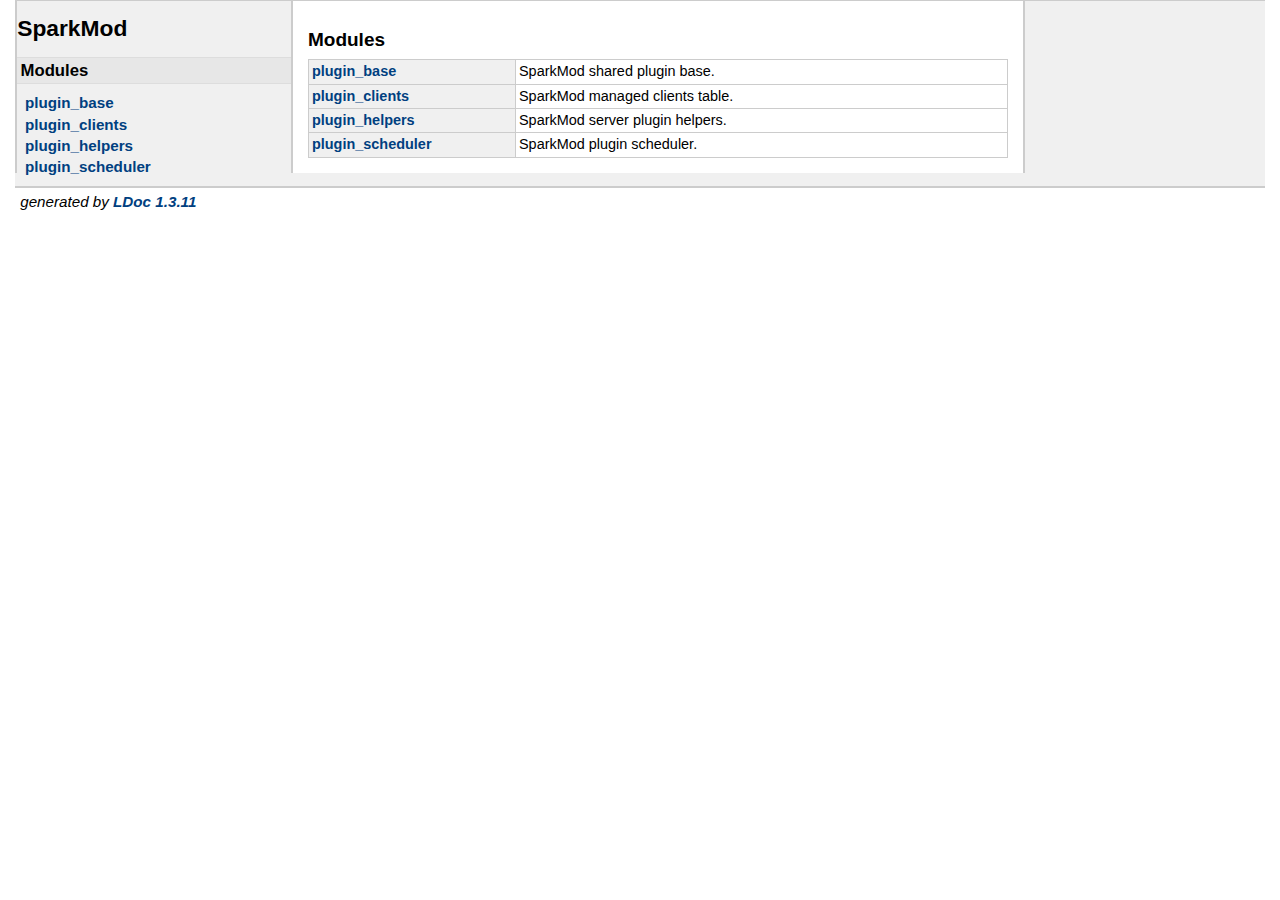
<file: api/index.html>
<!DOCTYPE html PUBLIC "-//W3C//DTD XHTML 1.0 Strict//EN"
   "http://www.w3.org/TR/xhtml1/DTD/xhtml1-strict.dtd">
<html>
<meta http-equiv="Content-Type" content="text/html; charset=UTF-8"/>
<head>
    <title>SparkMod Documentation</title>
    <link rel="stylesheet" href="ldoc.css" type="text/css" />
</head>
<body>

<div id="container">

<div id="product">
	<div id="product_logo"></div>
	<div id="product_name"><big><b></b></big></div>
	<div id="product_description"></div>
</div> <!-- id="product" -->


<div id="main">


<!-- Menu -->

<div id="navigation">
<br/>
<h1>SparkMod</h1>




<h2>Modules</h2>
<ul>
  <li><a href="modules/plugin_base.html">plugin_base</a></li>
  <li><a href="modules/plugin_clients.html">plugin_clients</a></li>
  <li><a href="modules/plugin_helpers.html">plugin_helpers</a></li>
  <li><a href="modules/plugin_scheduler.html">plugin_scheduler</a></li>
</ul>

</div>

<div id="content">




<h2>Modules</h2>
<table class="module_list">
	<tr>
		<td class="name"  nowrap><a href="modules/plugin_base.html">plugin_base</a></td>
		<td class="summary">SparkMod shared plugin base.</td>
	</tr>
	<tr>
		<td class="name"  nowrap><a href="modules/plugin_clients.html">plugin_clients</a></td>
		<td class="summary">SparkMod managed clients table.</td>
	</tr>
	<tr>
		<td class="name"  nowrap><a href="modules/plugin_helpers.html">plugin_helpers</a></td>
		<td class="summary">SparkMod server plugin helpers.</td>
	</tr>
	<tr>
		<td class="name"  nowrap><a href="modules/plugin_scheduler.html">plugin_scheduler</a></td>
		<td class="summary">SparkMod plugin scheduler.</td>
	</tr>
</table>

</div> <!-- id="content" -->
</div> <!-- id="main" -->
<div id="about">
<i>generated by <a href="http://github.com/stevedonovan/LDoc">LDoc 1.3.11</a></i>
</div> <!-- id="about" -->
</div> <!-- id="container" -->
</body>
</html>
</file>
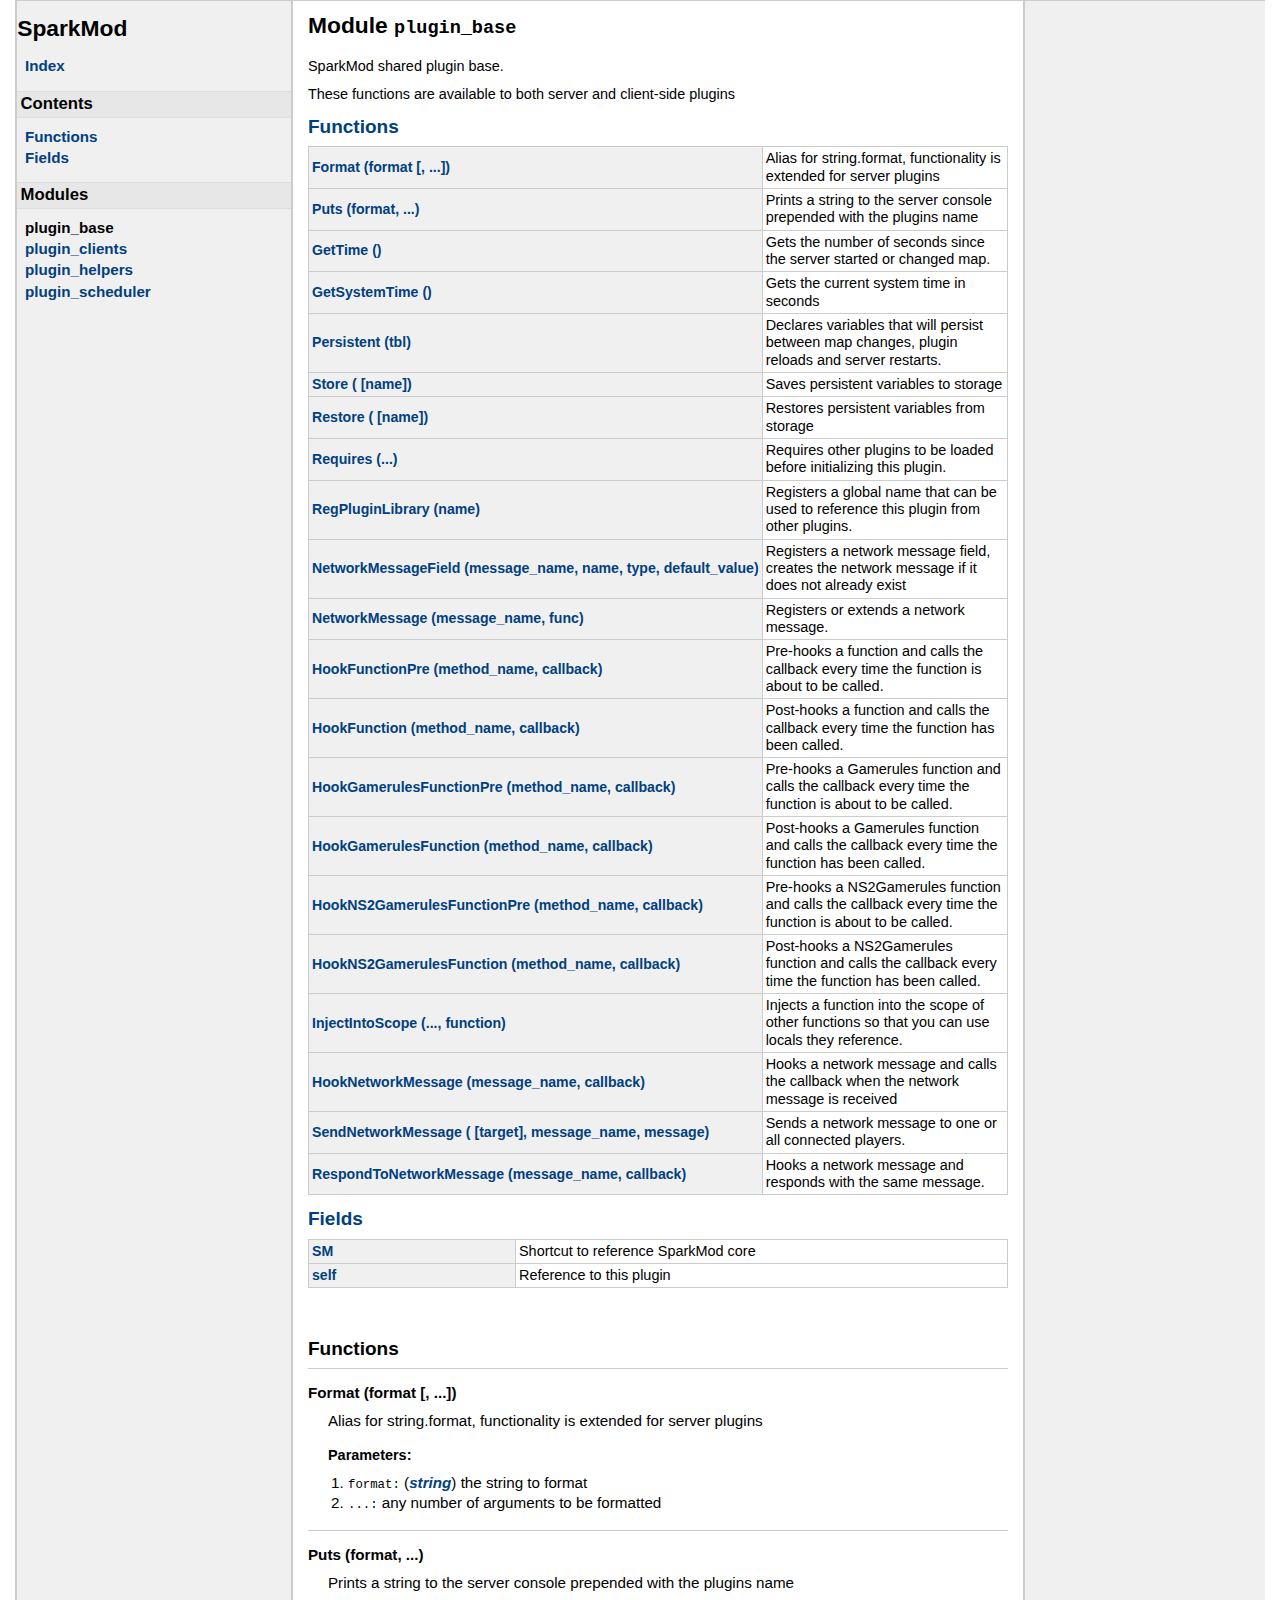
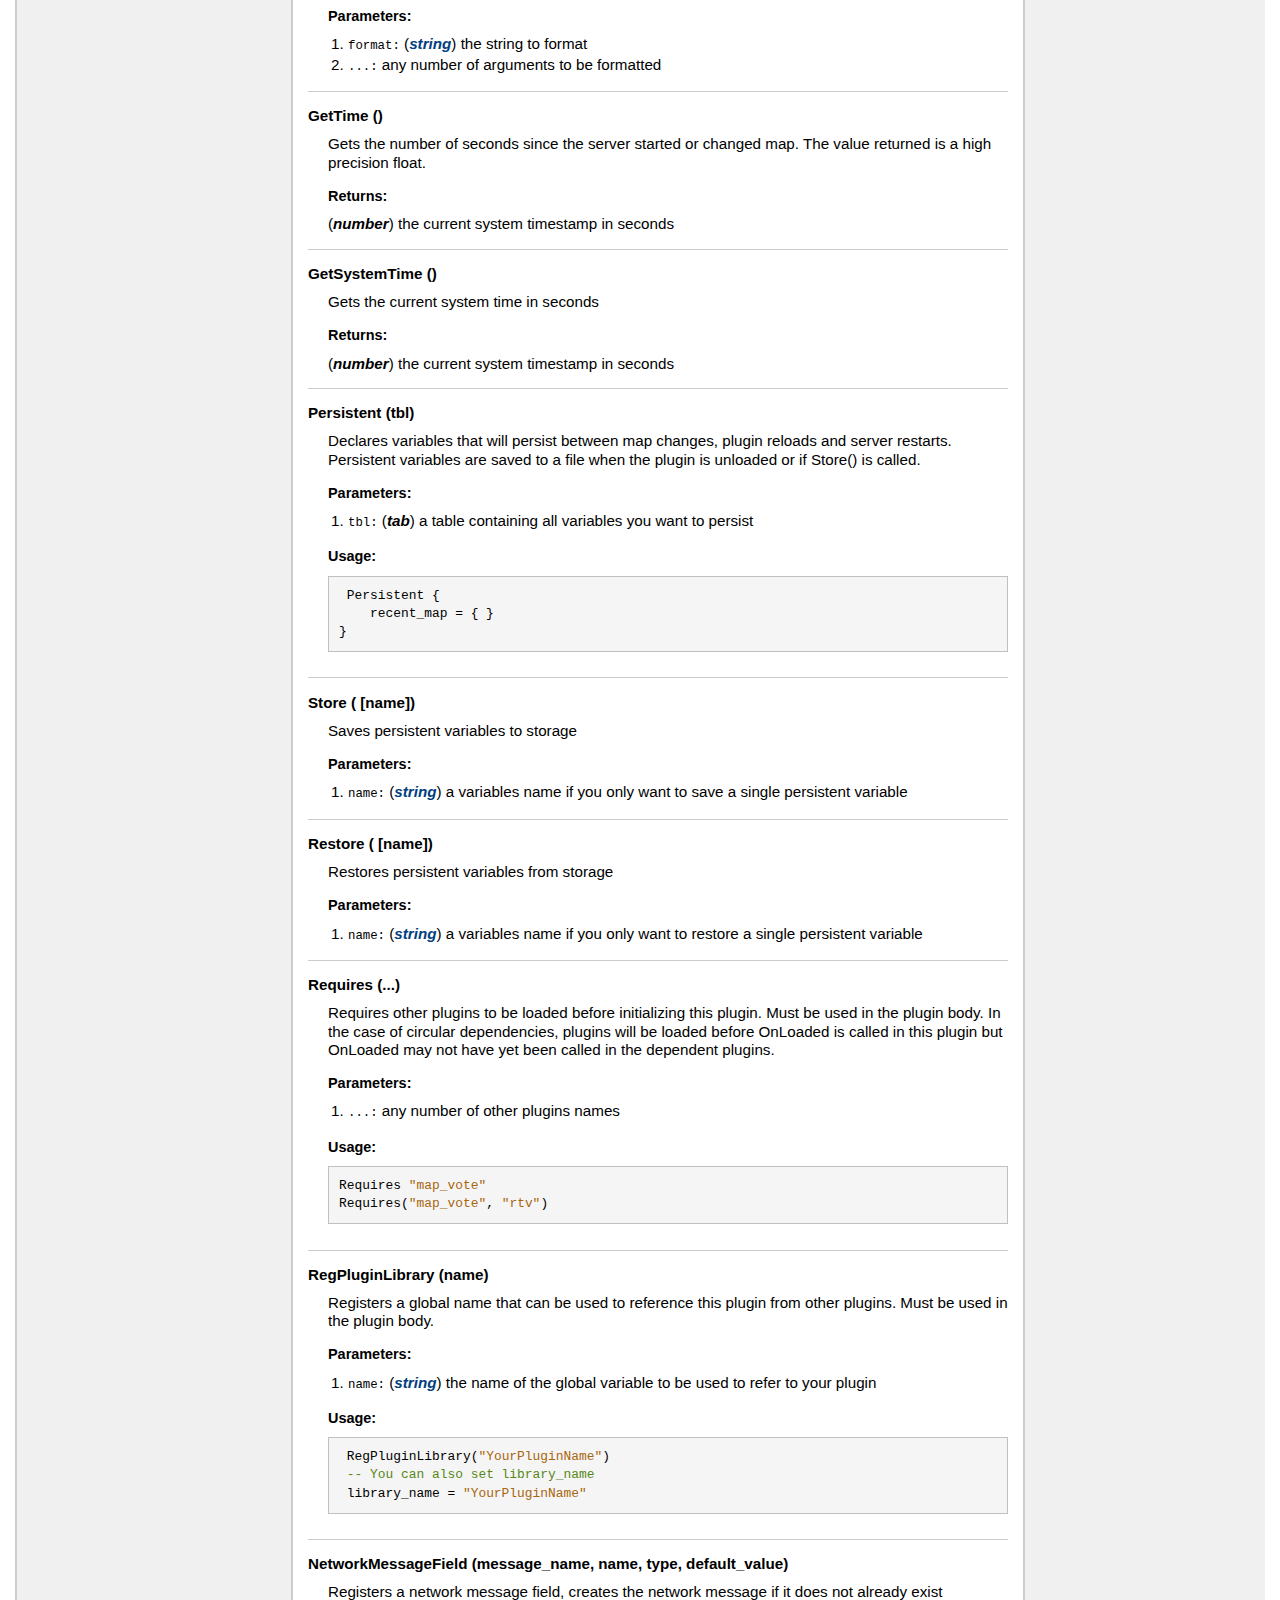
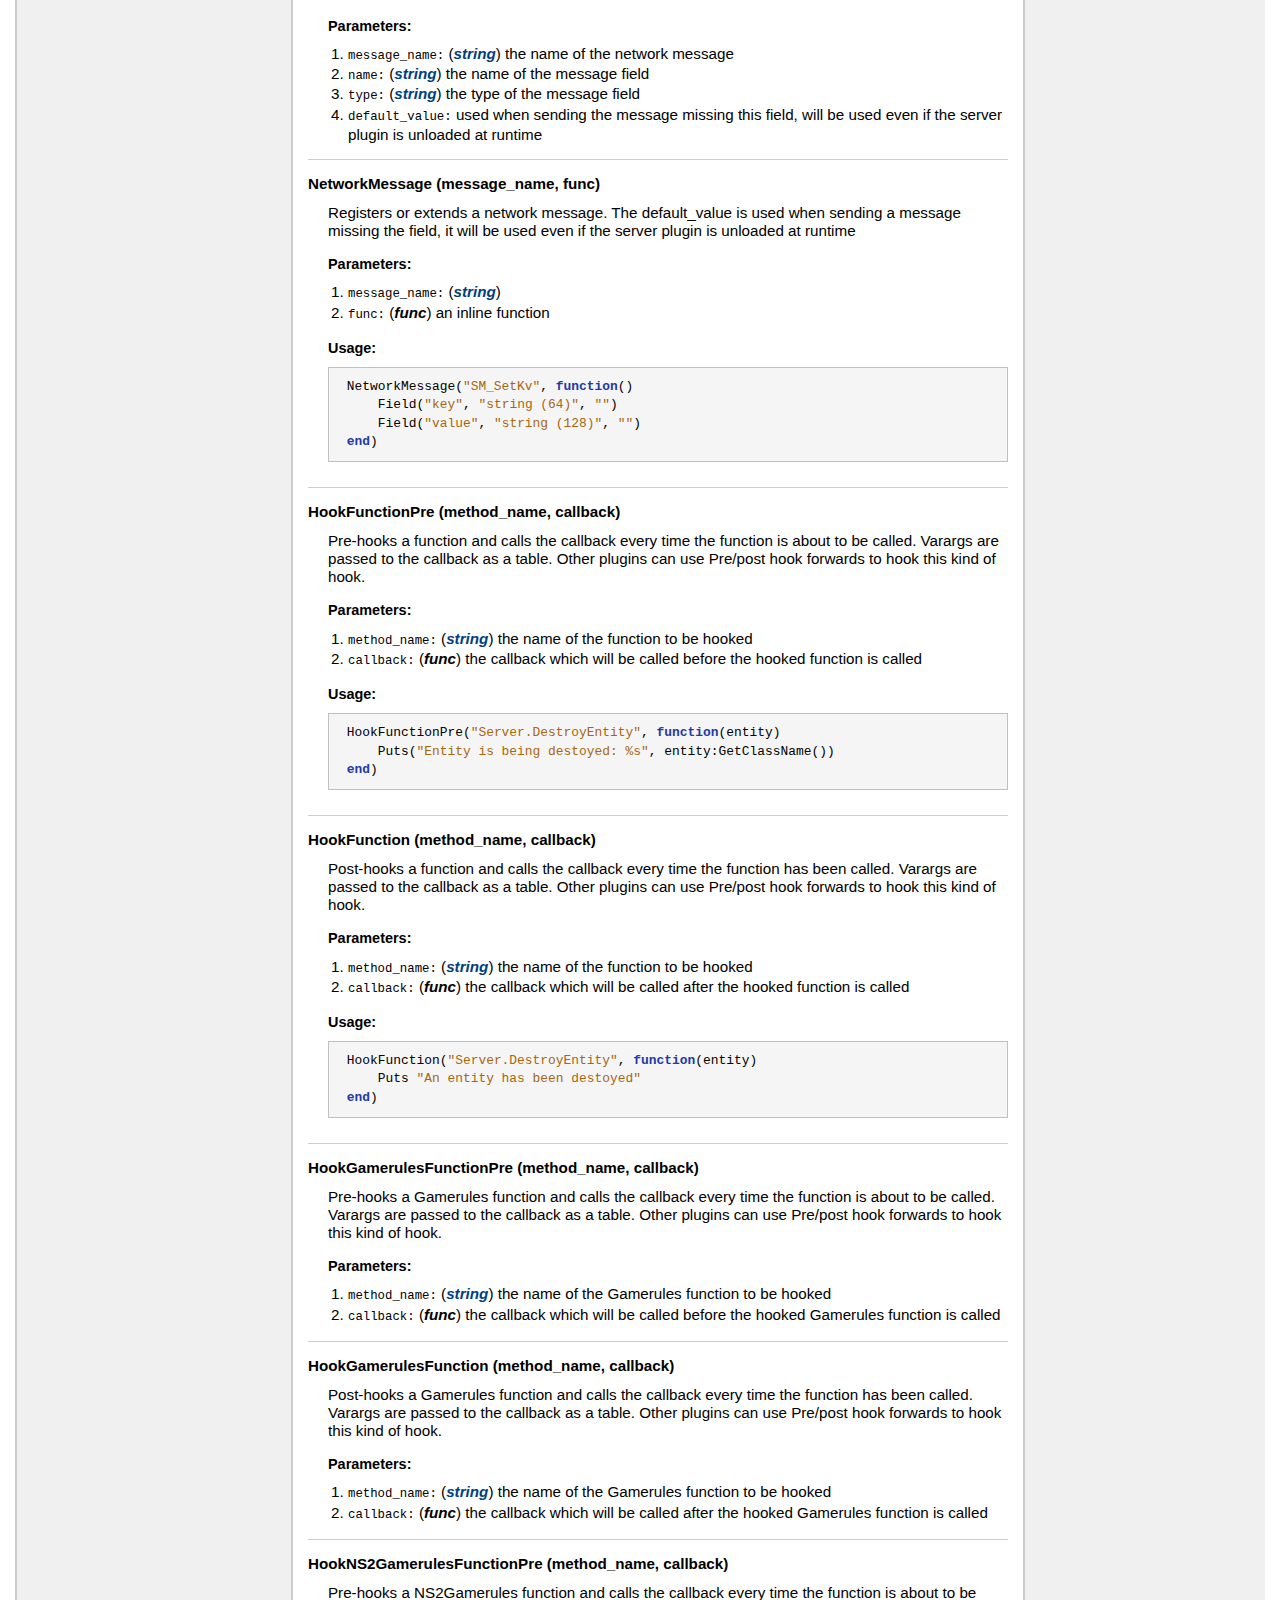
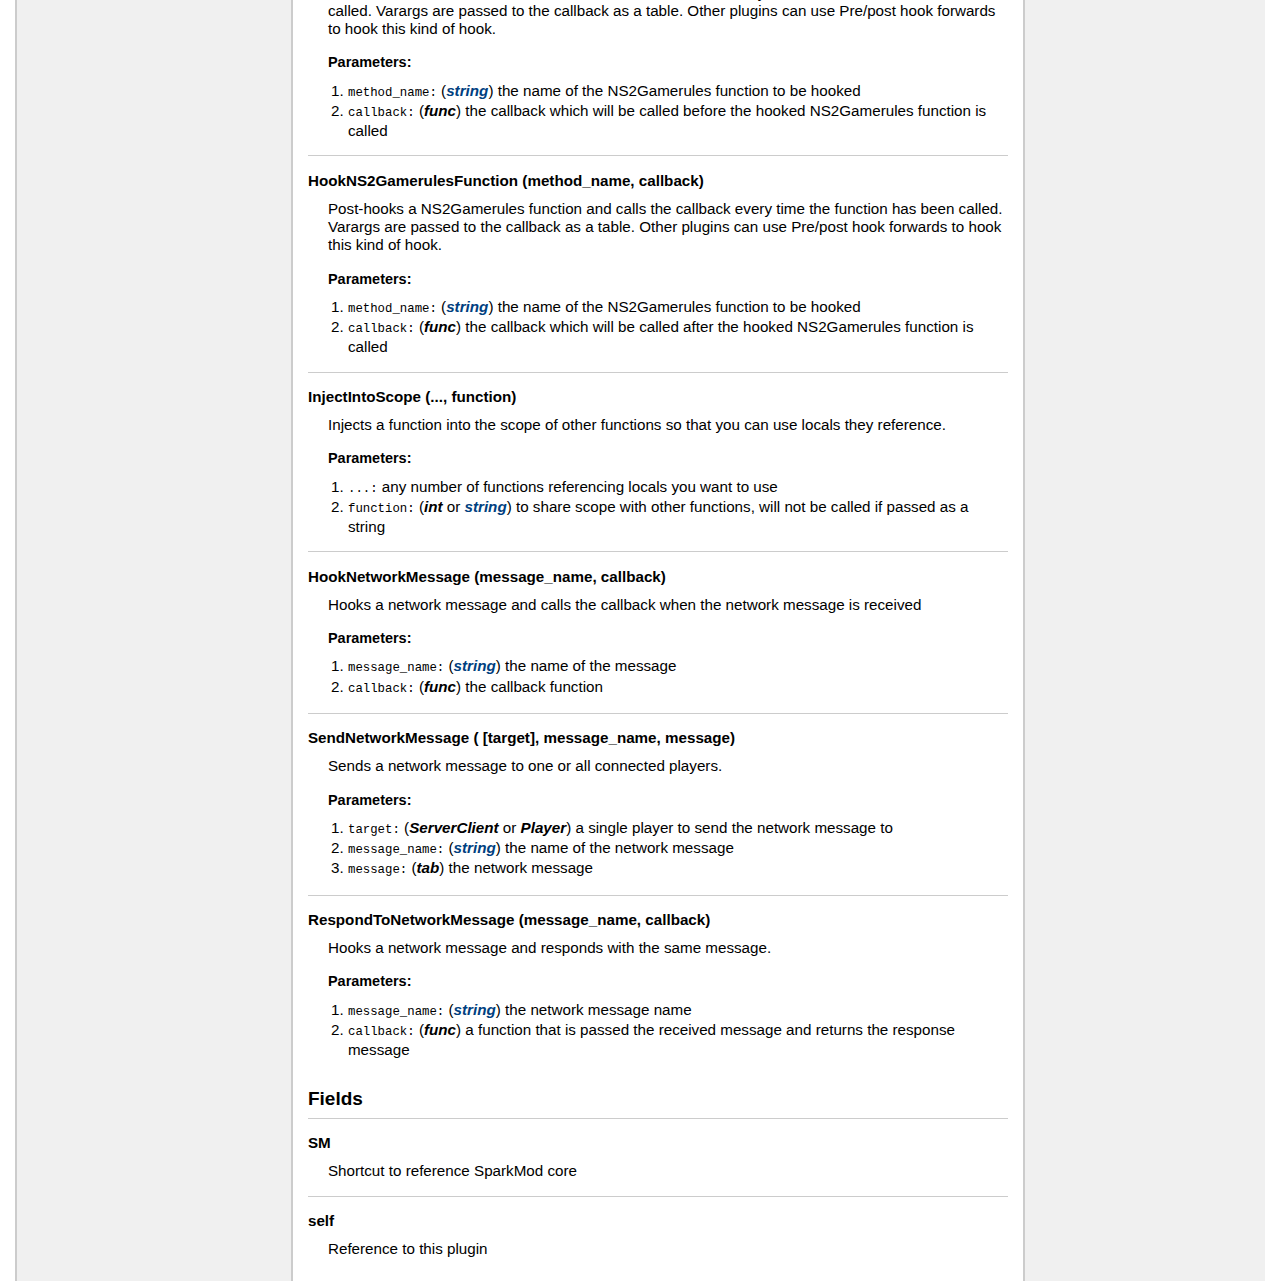
<file: api/modules/plugin_base.html>
<!DOCTYPE html PUBLIC "-//W3C//DTD XHTML 1.0 Strict//EN"
   "http://www.w3.org/TR/xhtml1/DTD/xhtml1-strict.dtd">
<html>
<meta http-equiv="Content-Type" content="text/html; charset=UTF-8"/>
<head>
    <title>SparkMod Documentation</title>
    <link rel="stylesheet" href="../ldoc.css" type="text/css" />
</head>
<body>

<div id="container">

<div id="product">
	<div id="product_logo"></div>
	<div id="product_name"><big><b></b></big></div>
	<div id="product_description"></div>
</div> <!-- id="product" -->


<div id="main">


<!-- Menu -->

<div id="navigation">
<br/>
<h1>SparkMod</h1>

<ul>
  <li><a href="../index.html">Index</a></li>
</ul>

<h2>Contents</h2>
<ul>
<li><a href="#Functions">Functions</a></li>
<li><a href="#Fields">Fields</a></li>
</ul>


<h2>Modules</h2>
<ul>
  <li><strong>plugin_base</strong></li>
  <li><a href="../modules/plugin_clients.html">plugin_clients</a></li>
  <li><a href="../modules/plugin_helpers.html">plugin_helpers</a></li>
  <li><a href="../modules/plugin_scheduler.html">plugin_scheduler</a></li>
</ul>

</div>

<div id="content">

<h1>Module <code>plugin_base</code></h1>

<p>SparkMod shared plugin base.</p>
<p>
 These functions are available to both server and client-side plugins</p>


<h2><a href="#Functions">Functions</a></h2>
<table class="function_list">
	<tr>
	<td class="name" nowrap><a href="#Format">Format&nbsp;(format [, ...])</a></td>
	<td class="summary">Alias for string.format, functionality is extended for server plugins</td>
	</tr>
	<tr>
	<td class="name" nowrap><a href="#Puts">Puts&nbsp;(format, ...)</a></td>
	<td class="summary">Prints a string to the server console prepended with the plugins name</td>
	</tr>
	<tr>
	<td class="name" nowrap><a href="#GetTime">GetTime&nbsp;()</a></td>
	<td class="summary">Gets the number of seconds since the server started or changed map.</td>
	</tr>
	<tr>
	<td class="name" nowrap><a href="#GetSystemTime">GetSystemTime&nbsp;()</a></td>
	<td class="summary">Gets the current system time in seconds</td>
	</tr>
	<tr>
	<td class="name" nowrap><a href="#Persistent">Persistent&nbsp;(tbl)</a></td>
	<td class="summary">Declares variables that will persist between map changes, plugin reloads and server restarts.</td>
	</tr>
	<tr>
	<td class="name" nowrap><a href="#Store">Store&nbsp;( [name])</a></td>
	<td class="summary">Saves persistent variables to storage</td>
	</tr>
	<tr>
	<td class="name" nowrap><a href="#Restore">Restore&nbsp;( [name])</a></td>
	<td class="summary">Restores persistent variables from storage</td>
	</tr>
	<tr>
	<td class="name" nowrap><a href="#Requires">Requires&nbsp;(...)</a></td>
	<td class="summary">Requires other plugins to be loaded before initializing this plugin.</td>
	</tr>
	<tr>
	<td class="name" nowrap><a href="#RegPluginLibrary">RegPluginLibrary&nbsp;(name)</a></td>
	<td class="summary">Registers a global name that can be used to reference this plugin from other plugins.</td>
	</tr>
	<tr>
	<td class="name" nowrap><a href="#NetworkMessageField">NetworkMessageField&nbsp;(message_name, name, type, default_value)</a></td>
	<td class="summary">Registers a network message field, creates the network message if it does not already exist</td>
	</tr>
	<tr>
	<td class="name" nowrap><a href="#NetworkMessage">NetworkMessage&nbsp;(message_name, func)</a></td>
	<td class="summary">Registers or extends a network message.</td>
	</tr>
	<tr>
	<td class="name" nowrap><a href="#HookFunctionPre">HookFunctionPre&nbsp;(method_name, callback)</a></td>
	<td class="summary">Pre-hooks a function and calls the callback every time the function is about to be called.</td>
	</tr>
	<tr>
	<td class="name" nowrap><a href="#HookFunction">HookFunction&nbsp;(method_name, callback)</a></td>
	<td class="summary">Post-hooks a function and calls the callback every time the function has been called.</td>
	</tr>
	<tr>
	<td class="name" nowrap><a href="#HookGamerulesFunctionPre">HookGamerulesFunctionPre&nbsp;(method_name, callback)</a></td>
	<td class="summary">Pre-hooks a Gamerules function and calls the callback every time the function is about to be called.</td>
	</tr>
	<tr>
	<td class="name" nowrap><a href="#HookGamerulesFunction">HookGamerulesFunction&nbsp;(method_name, callback)</a></td>
	<td class="summary">Post-hooks a Gamerules function and calls the callback every time the function has been called.</td>
	</tr>
	<tr>
	<td class="name" nowrap><a href="#HookNS2GamerulesFunctionPre">HookNS2GamerulesFunctionPre&nbsp;(method_name, callback)</a></td>
	<td class="summary">Pre-hooks a NS2Gamerules function and calls the callback every time the function is about to be called.</td>
	</tr>
	<tr>
	<td class="name" nowrap><a href="#HookNS2GamerulesFunction">HookNS2GamerulesFunction&nbsp;(method_name, callback)</a></td>
	<td class="summary">Post-hooks a NS2Gamerules function and calls the callback every time the function has been called.</td>
	</tr>
	<tr>
	<td class="name" nowrap><a href="#InjectIntoScope">InjectIntoScope&nbsp;(..., function)</a></td>
	<td class="summary">Injects a function into the scope of other functions so that you can use locals they reference.</td>
	</tr>
	<tr>
	<td class="name" nowrap><a href="#HookNetworkMessage">HookNetworkMessage&nbsp;(message_name, callback)</a></td>
	<td class="summary">Hooks a network message and calls the callback when the network message is received</td>
	</tr>
	<tr>
	<td class="name" nowrap><a href="#SendNetworkMessage">SendNetworkMessage&nbsp;( [target], message_name, message)</a></td>
	<td class="summary">Sends a network message to one or all connected players.</td>
	</tr>
	<tr>
	<td class="name" nowrap><a href="#RespondToNetworkMessage">RespondToNetworkMessage&nbsp;(message_name, callback)</a></td>
	<td class="summary">Hooks a network message and responds with the same message.</td>
	</tr>
</table>
<h2><a href="#Fields">Fields</a></h2>
<table class="function_list">
	<tr>
	<td class="name" nowrap><a href="#SM">SM</a></td>
	<td class="summary">Shortcut to reference SparkMod core</td>
	</tr>
	<tr>
	<td class="name" nowrap><a href="#self">self</a></td>
	<td class="summary">Reference to this plugin</td>
	</tr>
</table>

<br/>
<br/>


    <h2><a name="Functions"></a>Functions</h2>
    <dl class="function">
    <dt>
    <a name = "Format"></a>
    <strong>Format&nbsp;(format [, ...])</strong>
    </dt>
    <dd>
    Alias for string.format, functionality is extended for server plugins

    <h3>Parameters:</h3>
    <ul>
        <li><span class="parameter">format</span>
            <span class="types"><a class="type" href="http://www.lua.org/manual/5.1/manual.html#5.4">string</a></span>
         the string to format</li>
        <li><span class="parameter">...</span>
         any number of arguments to be formatted</li>
    </ul>





</dd>
    <dt>
    <a name = "Puts"></a>
    <strong>Puts&nbsp;(format, ...)</strong>
    </dt>
    <dd>
    Prints a string to the server console prepended with the plugins name

    <h3>Parameters:</h3>
    <ul>
        <li><span class="parameter">format</span>
            <span class="types"><a class="type" href="http://www.lua.org/manual/5.1/manual.html#5.4">string</a></span>
         the string to format</li>
        <li><span class="parameter">...</span>
         any number of arguments to be formatted</li>
    </ul>





</dd>
    <dt>
    <a name = "GetTime"></a>
    <strong>GetTime&nbsp;()</strong>
    </dt>
    <dd>
    Gets the number of seconds since the server started or changed map.
 The value returned is a high precision float.


    <h3>Returns:</h3>
    <ol>

          <span class="types"><span class="type">number</span></span>
        the current system timestamp in seconds
    </ol>




</dd>
    <dt>
    <a name = "GetSystemTime"></a>
    <strong>GetSystemTime&nbsp;()</strong>
    </dt>
    <dd>
    Gets the current system time in seconds


    <h3>Returns:</h3>
    <ol>

          <span class="types"><span class="type">number</span></span>
        the current system timestamp in seconds
    </ol>




</dd>
    <dt>
    <a name = "Persistent"></a>
    <strong>Persistent&nbsp;(tbl)</strong>
    </dt>
    <dd>
    Declares variables that will persist between map changes, plugin reloads and server restarts.
 Persistent variables are saved to a file when the plugin is unloaded or if Store() is called.

    <h3>Parameters:</h3>
    <ul>
        <li><span class="parameter">tbl</span>
            <span class="types"><span class="type">tab</span></span>
         a table containing all variables you want to persist</li>
    </ul>




    <h3>Usage:</h3>
    <ul>
        <pre class="example"> Persistent {
    recent_map = { }
}</pre>
    </ul>

</dd>
    <dt>
    <a name = "Store"></a>
    <strong>Store&nbsp;( [name])</strong>
    </dt>
    <dd>
    Saves persistent variables to storage

    <h3>Parameters:</h3>
    <ul>
        <li><span class="parameter">name</span>
            <span class="types"><a class="type" href="http://www.lua.org/manual/5.1/manual.html#5.4">string</a></span>
         a variables name if you only want to save a single persistent variable</li>
    </ul>





</dd>
    <dt>
    <a name = "Restore"></a>
    <strong>Restore&nbsp;( [name])</strong>
    </dt>
    <dd>
    Restores persistent variables from storage

    <h3>Parameters:</h3>
    <ul>
        <li><span class="parameter">name</span>
            <span class="types"><a class="type" href="http://www.lua.org/manual/5.1/manual.html#5.4">string</a></span>
         a variables name if you only want to restore a single persistent variable</li>
    </ul>





</dd>
    <dt>
    <a name = "Requires"></a>
    <strong>Requires&nbsp;(...)</strong>
    </dt>
    <dd>
    Requires other plugins to be loaded before initializing this plugin.
 Must be used in the plugin body. In the case of circular dependencies, plugins will be loaded before
 OnLoaded is called in this plugin but OnLoaded may not have yet been called in the dependent plugins.

    <h3>Parameters:</h3>
    <ul>
        <li><span class="parameter">...</span>
         any number of other plugins names</li>
    </ul>




    <h3>Usage:</h3>
    <ul>
        <pre class="example">Requires <span class="string">"map_vote"</span>
Requires(<span class="string">"map_vote"</span>, <span class="string">"rtv"</span>)</pre>
    </ul>

</dd>
    <dt>
    <a name = "RegPluginLibrary"></a>
    <strong>RegPluginLibrary&nbsp;(name)</strong>
    </dt>
    <dd>
    Registers a global name that can be used to reference this plugin from other plugins.
 Must be used in the plugin body.

    <h3>Parameters:</h3>
    <ul>
        <li><span class="parameter">name</span>
            <span class="types"><a class="type" href="http://www.lua.org/manual/5.1/manual.html#5.4">string</a></span>
         the name of the global variable to be used to refer to your plugin</li>
    </ul>




    <h3>Usage:</h3>
    <ul>
        <pre class="example"> RegPluginLibrary(<span class="string">"YourPluginName"</span>)
 <span class="comment">-- You can also set library_name
</span> library_name = <span class="string">"YourPluginName"</span></pre>
    </ul>

</dd>
    <dt>
    <a name = "NetworkMessageField"></a>
    <strong>NetworkMessageField&nbsp;(message_name, name, type, default_value)</strong>
    </dt>
    <dd>
    Registers a network message field, creates the network message if it does not already exist

    <h3>Parameters:</h3>
    <ul>
        <li><span class="parameter">message_name</span>
            <span class="types"><a class="type" href="http://www.lua.org/manual/5.1/manual.html#5.4">string</a></span>
         the name of the network message</li>
        <li><span class="parameter">name</span>
            <span class="types"><a class="type" href="http://www.lua.org/manual/5.1/manual.html#5.4">string</a></span>
         the name of the message field</li>
        <li><span class="parameter">type</span>
            <span class="types"><a class="type" href="http://www.lua.org/manual/5.1/manual.html#5.4">string</a></span>
         the type of the message field</li>
        <li><span class="parameter">default_value</span>
         used when sending the message missing this field, will be used even if the server plugin is unloaded at runtime</li>
    </ul>





</dd>
    <dt>
    <a name = "NetworkMessage"></a>
    <strong>NetworkMessage&nbsp;(message_name, func)</strong>
    </dt>
    <dd>
    Registers or extends a network message.
 The default_value is used when sending a message missing the field,
 it will be used even if the server plugin is unloaded at runtime

    <h3>Parameters:</h3>
    <ul>
        <li><span class="parameter">message_name</span>
            <span class="types"><a class="type" href="http://www.lua.org/manual/5.1/manual.html#5.4">string</a></span>
        </li>
        <li><span class="parameter">func</span>
            <span class="types"><span class="type">func</span></span>
         an inline function</li>
    </ul>




    <h3>Usage:</h3>
    <ul>
        <pre class="example"> NetworkMessage(<span class="string">"SM_SetKv"</span>, <span class="keyword">function</span>()
     Field(<span class="string">"key"</span>, <span class="string">"string (64)"</span>, <span class="string">""</span>)
     Field(<span class="string">"value"</span>, <span class="string">"string (128)"</span>, <span class="string">""</span>)
 <span class="keyword">end</span>)</pre>
    </ul>

</dd>
    <dt>
    <a name = "HookFunctionPre"></a>
    <strong>HookFunctionPre&nbsp;(method_name, callback)</strong>
    </dt>
    <dd>
    Pre-hooks a function and calls the callback every time the function is about to be called.
 Varargs are passed to the callback as a table. Other plugins can use Pre/post hook forwards to hook this kind of hook.

    <h3>Parameters:</h3>
    <ul>
        <li><span class="parameter">method_name</span>
            <span class="types"><a class="type" href="http://www.lua.org/manual/5.1/manual.html#5.4">string</a></span>
         the name of the function to be hooked</li>
        <li><span class="parameter">callback</span>
            <span class="types"><span class="type">func</span></span>
         the callback which will be called before the hooked function is called</li>
    </ul>




    <h3>Usage:</h3>
    <ul>
        <pre class="example"> HookFunctionPre(<span class="string">"Server.DestroyEntity"</span>, <span class="keyword">function</span>(entity)
     Puts(<span class="string">"Entity is being destoyed: %s"</span>, entity:GetClassName())
 <span class="keyword">end</span>)</pre>
    </ul>

</dd>
    <dt>
    <a name = "HookFunction"></a>
    <strong>HookFunction&nbsp;(method_name, callback)</strong>
    </dt>
    <dd>
    Post-hooks a function and calls the callback every time the function has been called.
 Varargs are passed to the callback as a table. Other plugins can use Pre/post hook forwards to hook this kind of hook.

    <h3>Parameters:</h3>
    <ul>
        <li><span class="parameter">method_name</span>
            <span class="types"><a class="type" href="http://www.lua.org/manual/5.1/manual.html#5.4">string</a></span>
         the name of the function to be hooked</li>
        <li><span class="parameter">callback</span>
            <span class="types"><span class="type">func</span></span>
         the callback which will be called after the hooked function is called</li>
    </ul>




    <h3>Usage:</h3>
    <ul>
        <pre class="example"> HookFunction(<span class="string">"Server.DestroyEntity"</span>, <span class="keyword">function</span>(entity)
     Puts <span class="string">"An entity has been destoyed"</span>
 <span class="keyword">end</span>)</pre>
    </ul>

</dd>
    <dt>
    <a name = "HookGamerulesFunctionPre"></a>
    <strong>HookGamerulesFunctionPre&nbsp;(method_name, callback)</strong>
    </dt>
    <dd>
    Pre-hooks a Gamerules function and calls the callback every time the function is about to be called.
 Varargs are passed to the callback as a table. Other plugins can use Pre/post hook forwards to hook this kind of hook.

    <h3>Parameters:</h3>
    <ul>
        <li><span class="parameter">method_name</span>
            <span class="types"><a class="type" href="http://www.lua.org/manual/5.1/manual.html#5.4">string</a></span>
         the name of the Gamerules function to be hooked</li>
        <li><span class="parameter">callback</span>
            <span class="types"><span class="type">func</span></span>
         the callback which will be called before the hooked Gamerules function is called</li>
    </ul>





</dd>
    <dt>
    <a name = "HookGamerulesFunction"></a>
    <strong>HookGamerulesFunction&nbsp;(method_name, callback)</strong>
    </dt>
    <dd>
    Post-hooks a Gamerules function and calls the callback every time the function has been called.
 Varargs are passed to the callback as a table. Other plugins can use Pre/post hook forwards to hook this kind of hook.

    <h3>Parameters:</h3>
    <ul>
        <li><span class="parameter">method_name</span>
            <span class="types"><a class="type" href="http://www.lua.org/manual/5.1/manual.html#5.4">string</a></span>
         the name of the Gamerules function to be hooked</li>
        <li><span class="parameter">callback</span>
            <span class="types"><span class="type">func</span></span>
         the callback which will be called after the hooked Gamerules function is called</li>
    </ul>





</dd>
    <dt>
    <a name = "HookNS2GamerulesFunctionPre"></a>
    <strong>HookNS2GamerulesFunctionPre&nbsp;(method_name, callback)</strong>
    </dt>
    <dd>
    Pre-hooks a NS2Gamerules function and calls the callback every time the function is about to be called.
 Varargs are passed to the callback as a table. Other plugins can use Pre/post hook forwards to hook this kind of hook.

    <h3>Parameters:</h3>
    <ul>
        <li><span class="parameter">method_name</span>
            <span class="types"><a class="type" href="http://www.lua.org/manual/5.1/manual.html#5.4">string</a></span>
         the name of the NS2Gamerules function to be hooked</li>
        <li><span class="parameter">callback</span>
            <span class="types"><span class="type">func</span></span>
         the callback which will be called before the hooked NS2Gamerules function is called</li>
    </ul>





</dd>
    <dt>
    <a name = "HookNS2GamerulesFunction"></a>
    <strong>HookNS2GamerulesFunction&nbsp;(method_name, callback)</strong>
    </dt>
    <dd>
    Post-hooks a NS2Gamerules function and calls the callback every time the function has been called.
 Varargs are passed to the callback as a table. Other plugins can use Pre/post hook forwards to hook this kind of hook.

    <h3>Parameters:</h3>
    <ul>
        <li><span class="parameter">method_name</span>
            <span class="types"><a class="type" href="http://www.lua.org/manual/5.1/manual.html#5.4">string</a></span>
         the name of the NS2Gamerules function to be hooked</li>
        <li><span class="parameter">callback</span>
            <span class="types"><span class="type">func</span></span>
         the callback which will be called after the hooked NS2Gamerules function is called</li>
    </ul>





</dd>
    <dt>
    <a name = "InjectIntoScope"></a>
    <strong>InjectIntoScope&nbsp;(..., function)</strong>
    </dt>
    <dd>
    Injects a function into the scope of other functions so that you can use locals they reference.

    <h3>Parameters:</h3>
    <ul>
        <li><span class="parameter">...</span>
         any number of functions referencing locals you want to use</li>
        <li><span class="parameter">function</span>
            <span class="types"><span class="type">int</span> or <a class="type" href="http://www.lua.org/manual/5.1/manual.html#5.4">string</a></span>
         to share scope with other functions, will not be called if passed as a string</li>
    </ul>





</dd>
    <dt>
    <a name = "HookNetworkMessage"></a>
    <strong>HookNetworkMessage&nbsp;(message_name, callback)</strong>
    </dt>
    <dd>
    Hooks a network message and calls the callback when the network message is received

    <h3>Parameters:</h3>
    <ul>
        <li><span class="parameter">message_name</span>
            <span class="types"><a class="type" href="http://www.lua.org/manual/5.1/manual.html#5.4">string</a></span>
         the name of the message</li>
        <li><span class="parameter">callback</span>
            <span class="types"><span class="type">func</span></span>
         the callback function</li>
    </ul>





</dd>
    <dt>
    <a name = "SendNetworkMessage"></a>
    <strong>SendNetworkMessage&nbsp;( [target], message_name, message)</strong>
    </dt>
    <dd>
    Sends a network message to one or all connected players.

    <h3>Parameters:</h3>
    <ul>
        <li><span class="parameter">target</span>
            <span class="types"><span class="type">ServerClient</span> or <span class="type">Player</span></span>
         a single player to send the network message to</li>
        <li><span class="parameter">message_name</span>
            <span class="types"><a class="type" href="http://www.lua.org/manual/5.1/manual.html#5.4">string</a></span>
         the name of the network message</li>
        <li><span class="parameter">message</span>
            <span class="types"><span class="type">tab</span></span>
         the network message</li>
    </ul>





</dd>
    <dt>
    <a name = "RespondToNetworkMessage"></a>
    <strong>RespondToNetworkMessage&nbsp;(message_name, callback)</strong>
    </dt>
    <dd>
    Hooks a network message and responds with the same message.

    <h3>Parameters:</h3>
    <ul>
        <li><span class="parameter">message_name</span>
            <span class="types"><a class="type" href="http://www.lua.org/manual/5.1/manual.html#5.4">string</a></span>
         the network message name</li>
        <li><span class="parameter">callback</span>
            <span class="types"><span class="type">func</span></span>
         a function that is passed the received message and returns the response message</li>
    </ul>





</dd>
</dl>
    <h2><a name="Fields"></a>Fields</h2>
    <dl class="function">
    <dt>
    <a name = "SM"></a>
    <strong>SM</strong>
    </dt>
    <dd>
    Shortcut to reference SparkMod core






</dd>
    <dt>
    <a name = "self"></a>
    <strong>self</strong>
    </dt>
    <dd>
    Reference to this plugin






</dd>
</dl>


</div> <!-- id="content" -->
</div> <!-- id="main" -->
<div id="about">
<i>generated by <a href="http://github.com/stevedonovan/LDoc">LDoc 1.3.11</a></i>
</div> <!-- id="about" -->
</div> <!-- id="container" -->
</body>
</html>
</file>
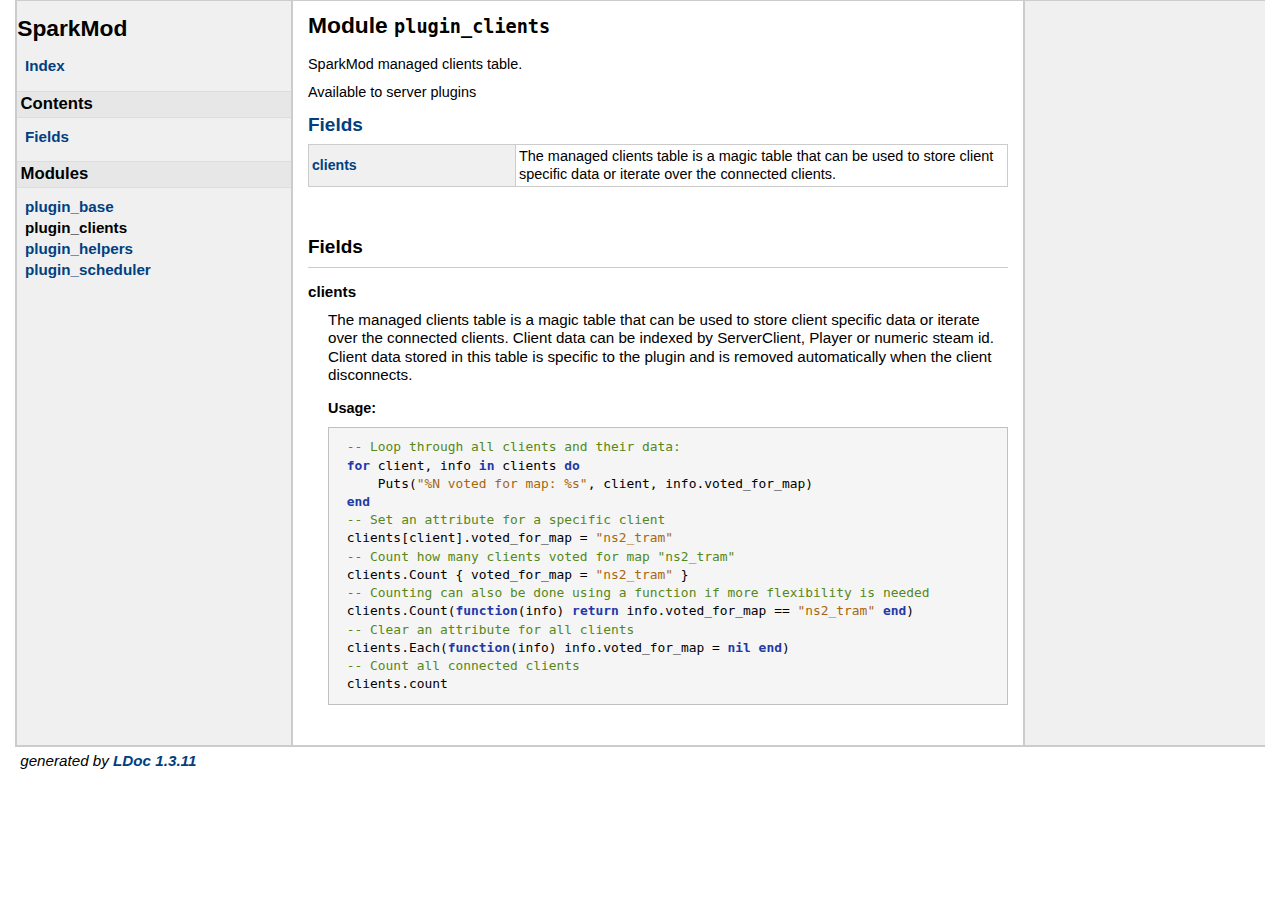
<file: api/modules/plugin_clients.html>
<!DOCTYPE html PUBLIC "-//W3C//DTD XHTML 1.0 Strict//EN"
   "http://www.w3.org/TR/xhtml1/DTD/xhtml1-strict.dtd">
<html>
<meta http-equiv="Content-Type" content="text/html; charset=UTF-8"/>
<head>
    <title>SparkMod Documentation</title>
    <link rel="stylesheet" href="../ldoc.css" type="text/css" />
</head>
<body>

<div id="container">

<div id="product">
	<div id="product_logo"></div>
	<div id="product_name"><big><b></b></big></div>
	<div id="product_description"></div>
</div> <!-- id="product" -->


<div id="main">


<!-- Menu -->

<div id="navigation">
<br/>
<h1>SparkMod</h1>

<ul>
  <li><a href="../index.html">Index</a></li>
</ul>

<h2>Contents</h2>
<ul>
<li><a href="#Fields">Fields</a></li>
</ul>


<h2>Modules</h2>
<ul>
  <li><a href="../modules/plugin_base.html">plugin_base</a></li>
  <li><strong>plugin_clients</strong></li>
  <li><a href="../modules/plugin_helpers.html">plugin_helpers</a></li>
  <li><a href="../modules/plugin_scheduler.html">plugin_scheduler</a></li>
</ul>

</div>

<div id="content">

<h1>Module <code>plugin_clients</code></h1>

<p>SparkMod managed clients table.</p>
<p>
 Available to server plugins</p>


<h2><a href="#Fields">Fields</a></h2>
<table class="function_list">
	<tr>
	<td class="name" nowrap><a href="#clients">clients</a></td>
	<td class="summary">The managed clients table is a magic table that can be used to store client specific data or iterate
 over the connected clients.</td>
	</tr>
</table>

<br/>
<br/>


    <h2><a name="Fields"></a>Fields</h2>
    <dl class="function">
    <dt>
    <a name = "clients"></a>
    <strong>clients</strong>
    </dt>
    <dd>
    The managed clients table is a magic table that can be used to store client specific data or iterate
 over the connected clients.  Client data can be indexed by ServerClient, Player or numeric steam id. Client
 data stored in this table is specific to the plugin and is removed automatically when the client disconnects.





    <h3>Usage:</h3>
    <ul>
        <pre class="example"> <span class="comment">-- Loop through all clients and their data:
</span> <span class="keyword">for</span> client, info <span class="keyword">in</span> clients <span class="keyword">do</span>
     Puts(<span class="string">"%N voted for map: %s"</span>, client, info.voted_for_map)
 <span class="keyword">end</span>
 <span class="comment">-- Set an attribute for a specific client
</span> clients[client].voted_for_map = <span class="string">"ns2_tram"</span>
 <span class="comment">-- Count how many clients voted for map "ns2_tram"
</span> clients.Count { voted_for_map = <span class="string">"ns2_tram"</span> }
 <span class="comment">-- Counting can also be done using a function if more flexibility is needed
</span> clients.Count(<span class="keyword">function</span>(info) <span class="keyword">return</span> info.voted_for_map == <span class="string">"ns2_tram"</span> <span class="keyword">end</span>)
 <span class="comment">-- Clear an attribute for all clients
</span> clients.Each(<span class="keyword">function</span>(info) info.voted_for_map = <span class="keyword">nil</span> <span class="keyword">end</span>)
 <span class="comment">-- Count all connected clients
</span> clients.count</pre>
    </ul>

</dd>
</dl>


</div> <!-- id="content" -->
</div> <!-- id="main" -->
<div id="about">
<i>generated by <a href="http://github.com/stevedonovan/LDoc">LDoc 1.3.11</a></i>
</div> <!-- id="about" -->
</div> <!-- id="container" -->
</body>
</html>
</file>
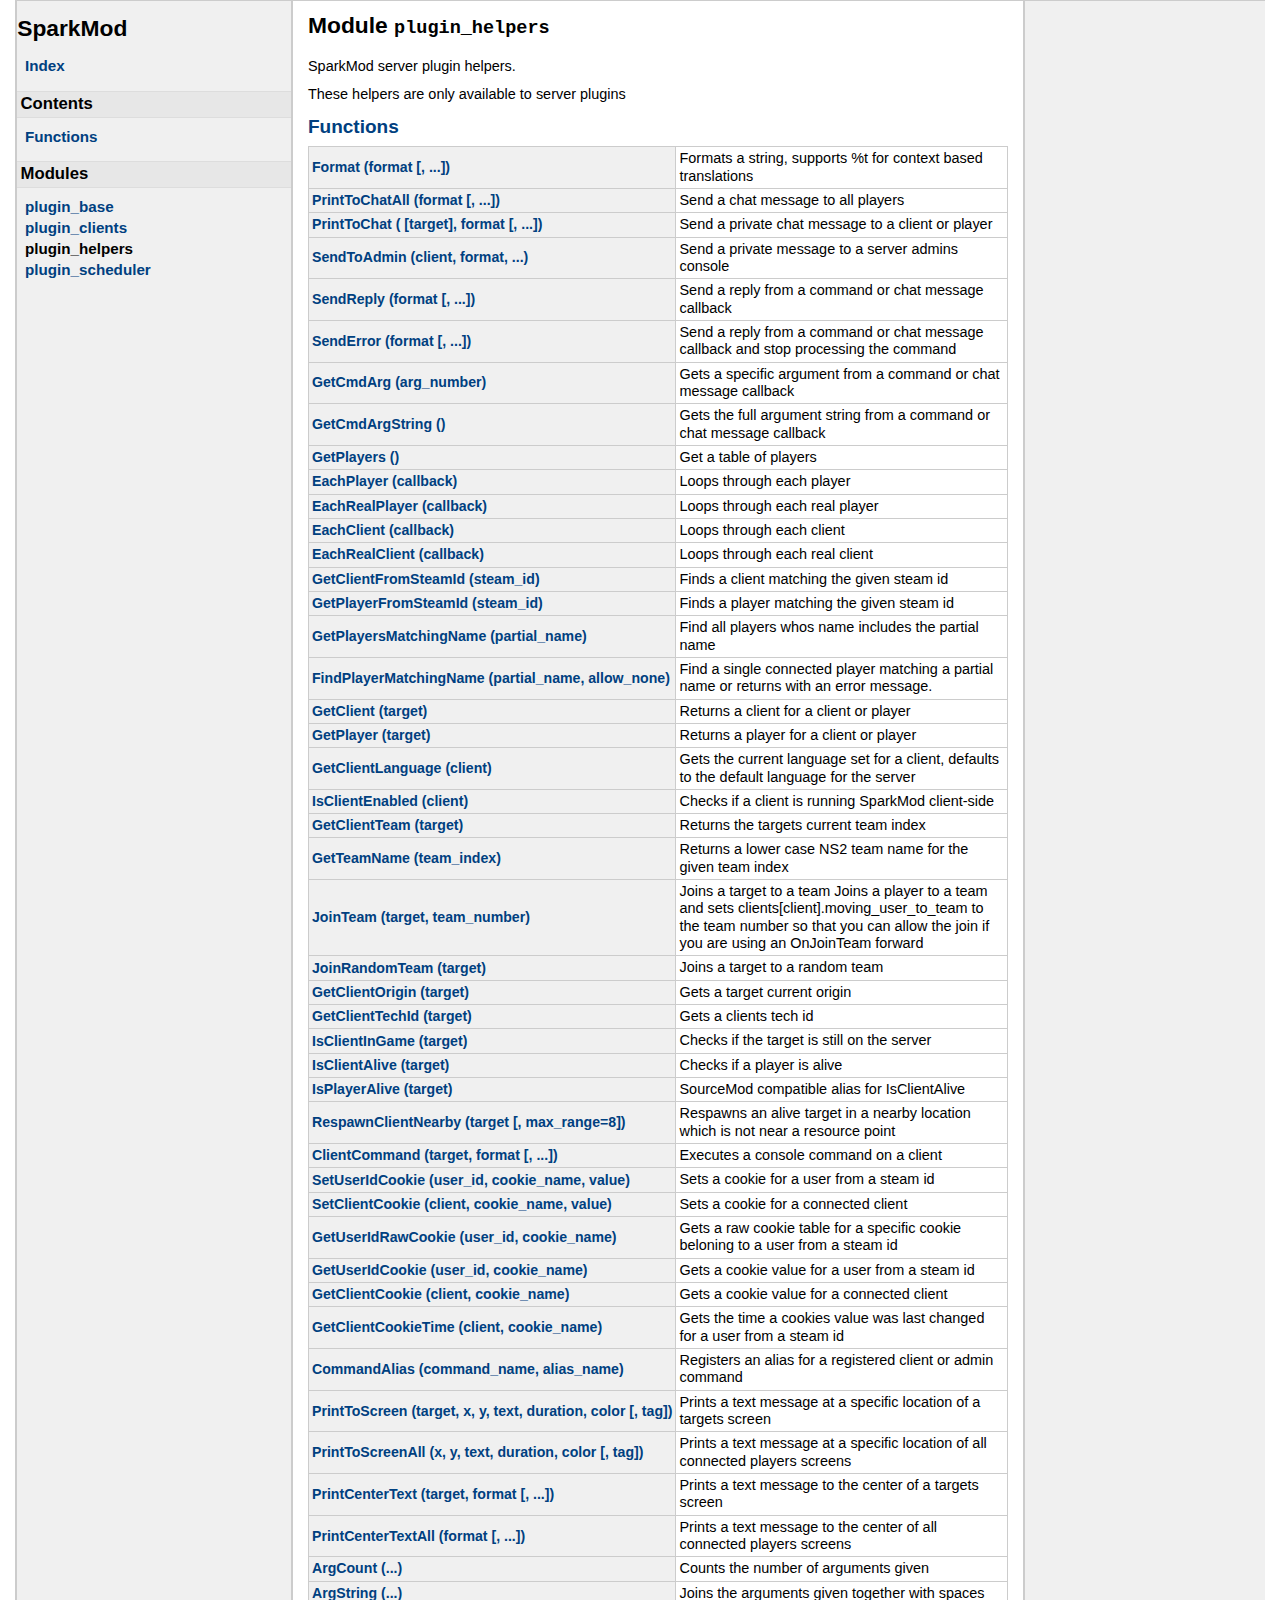
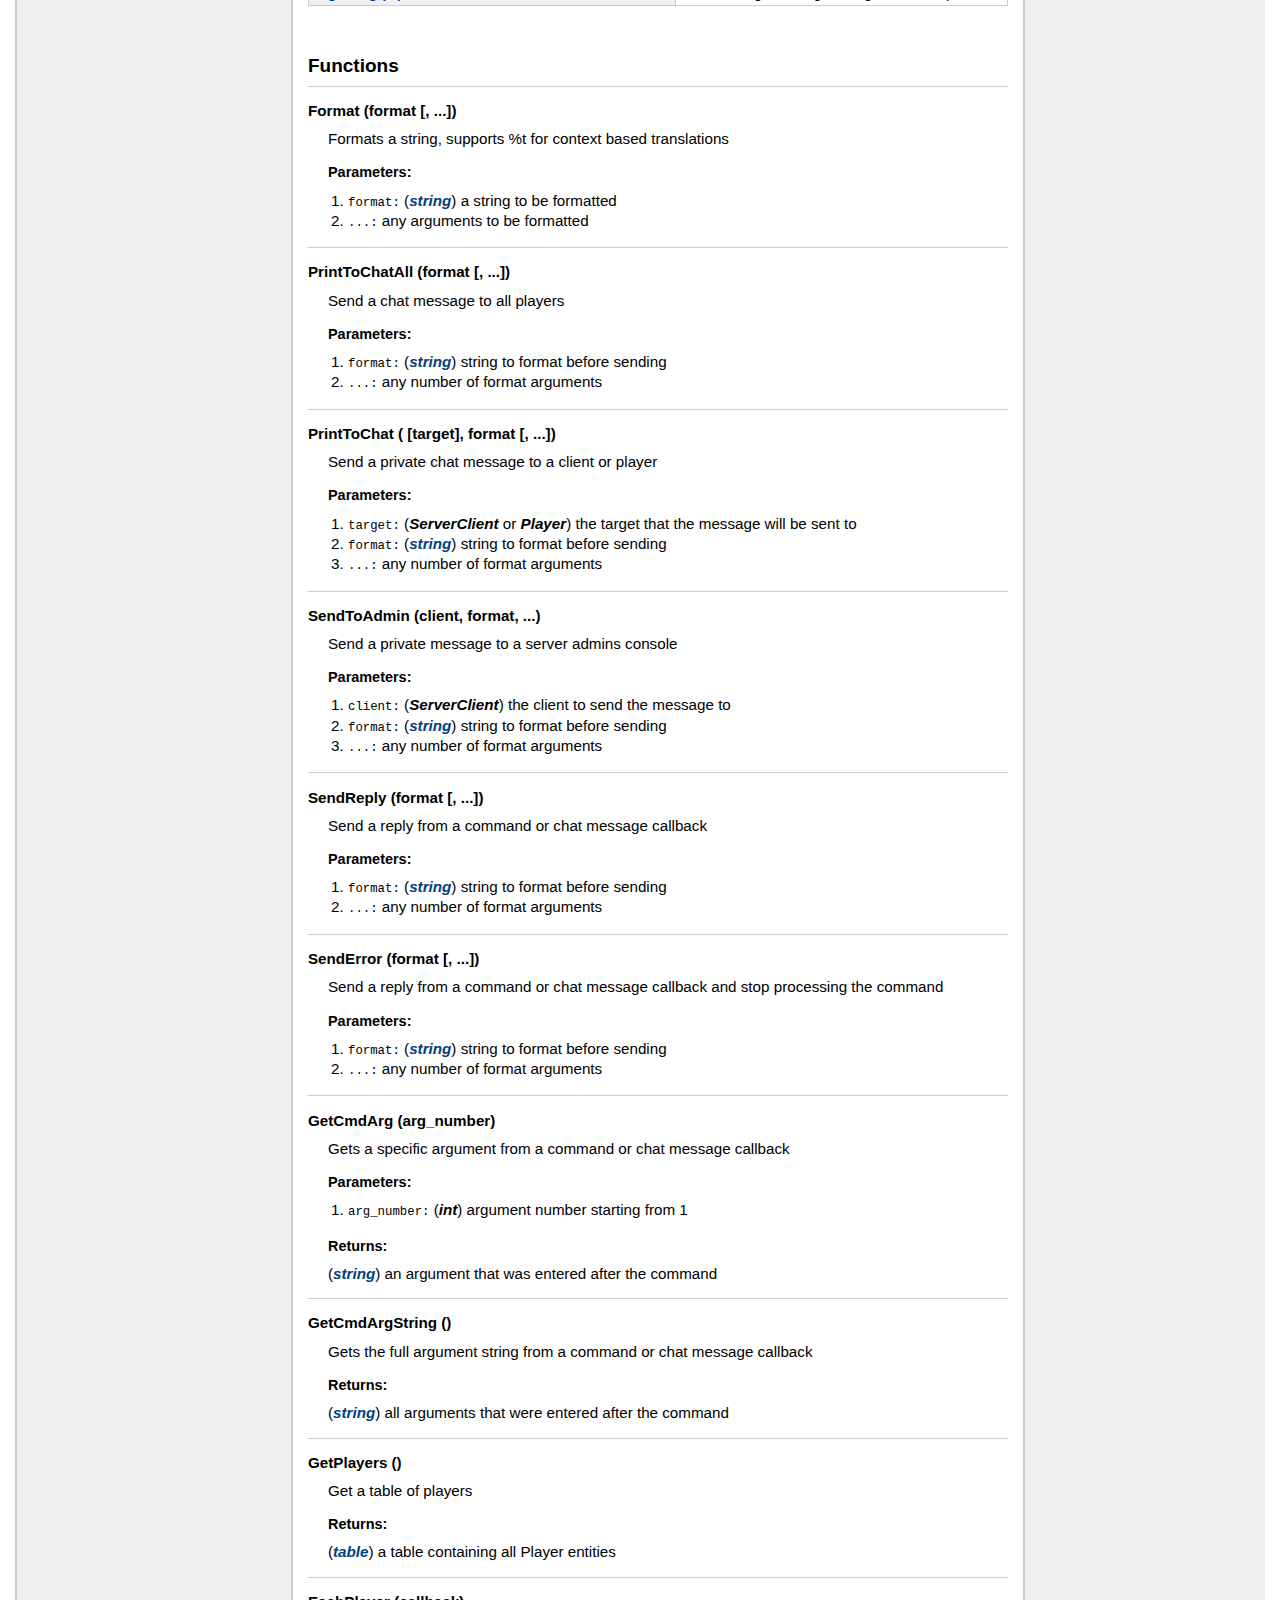
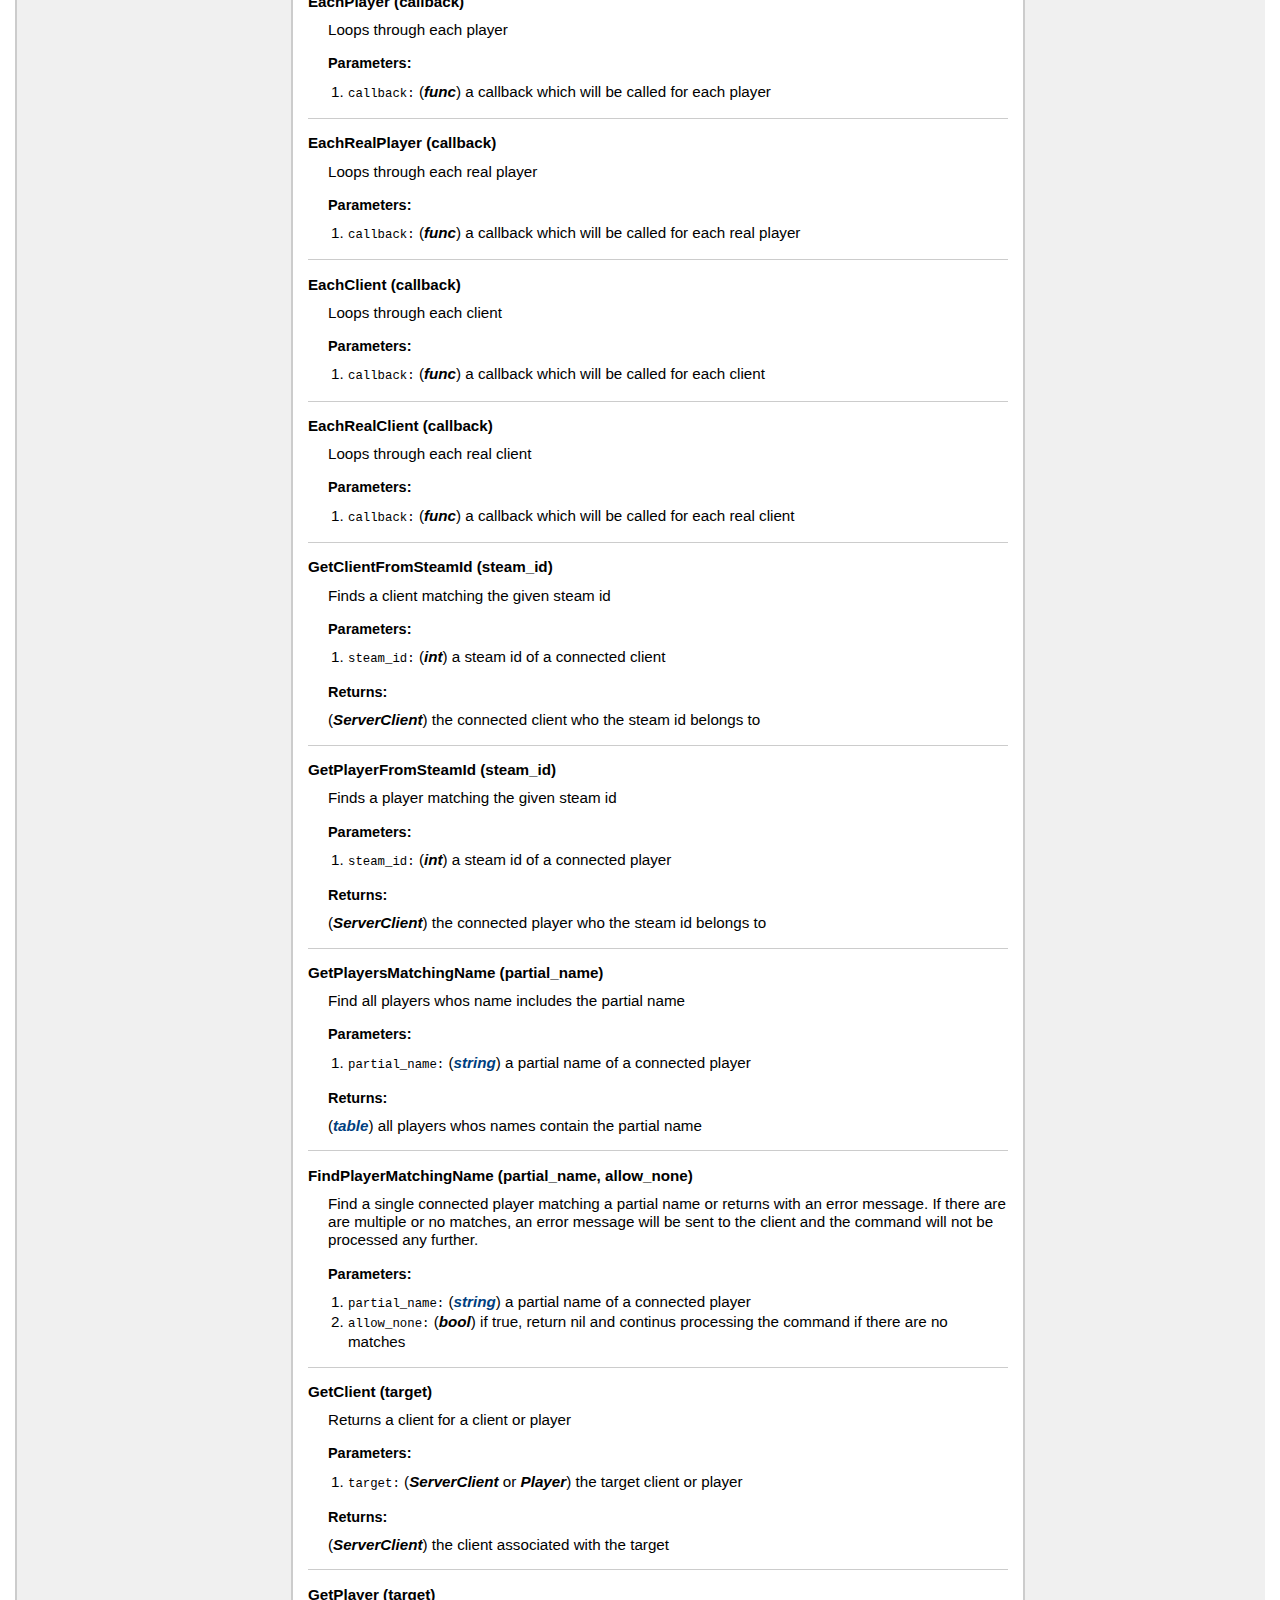
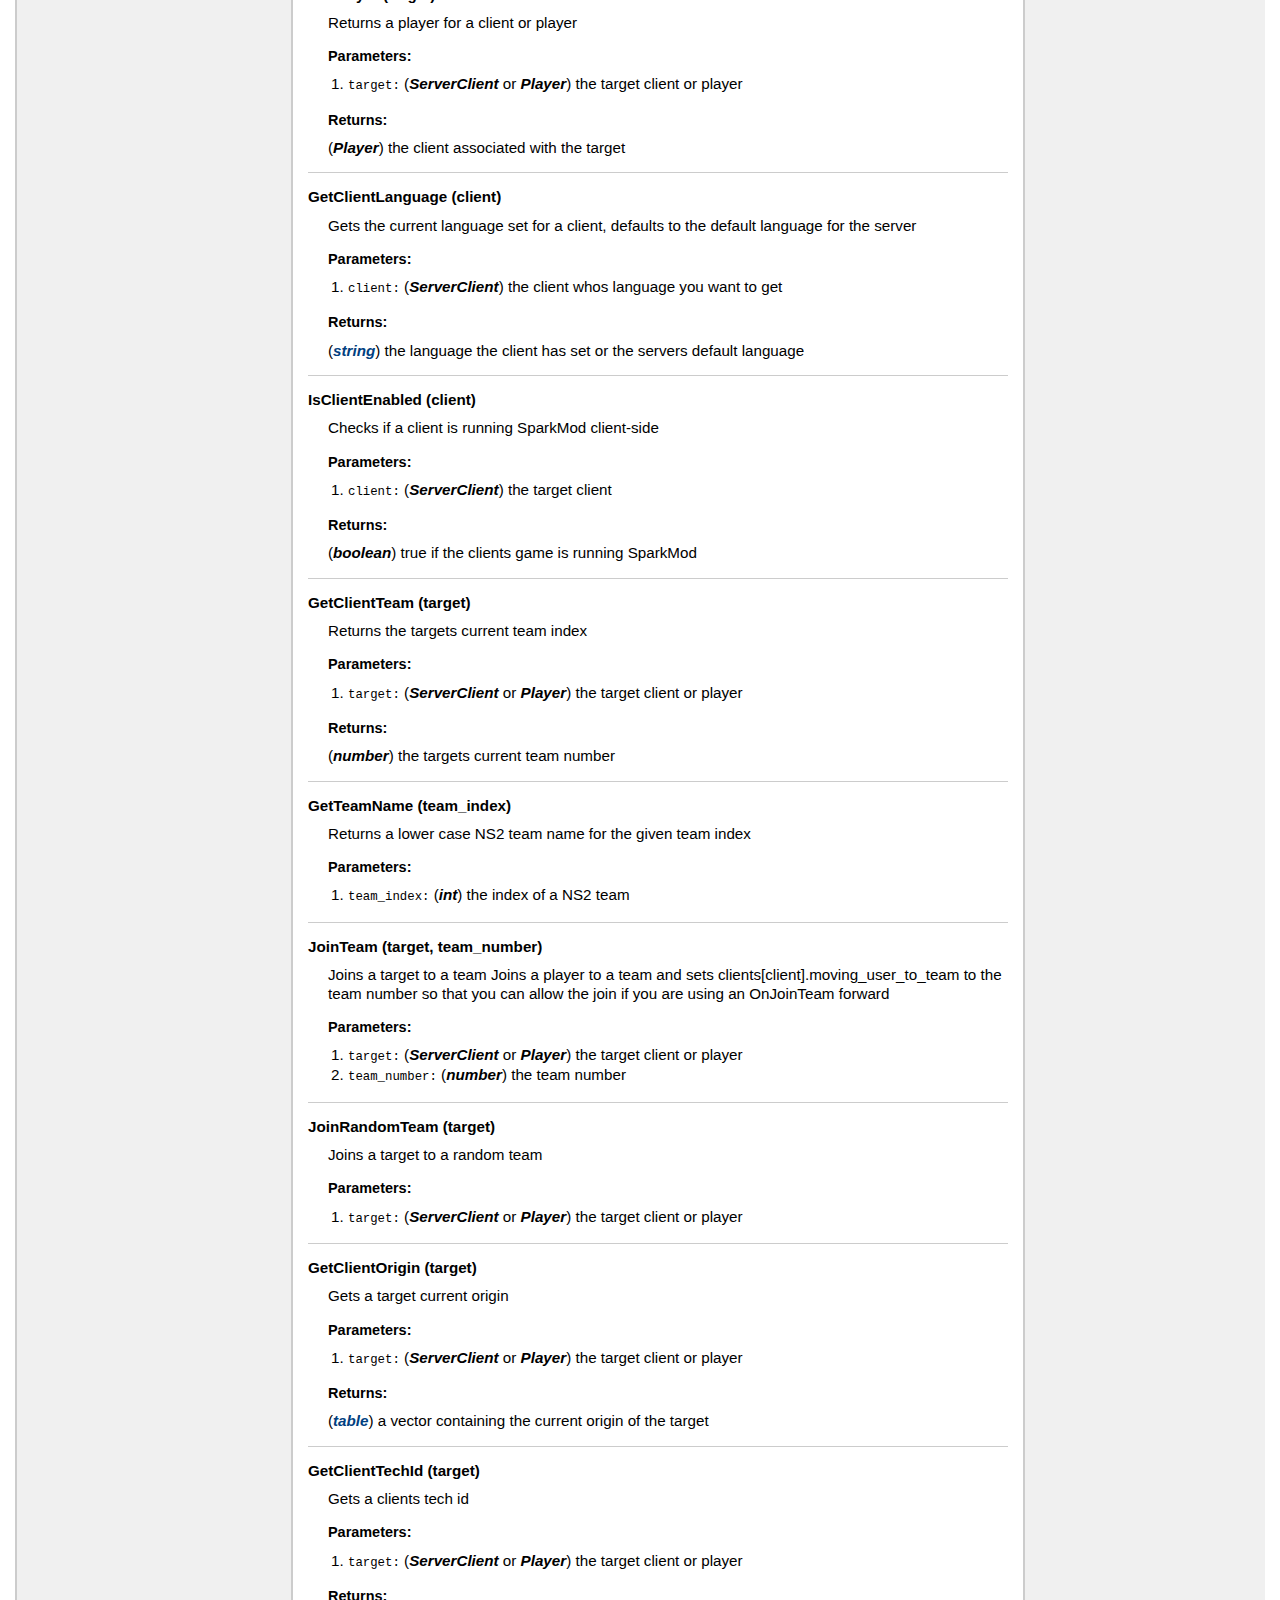
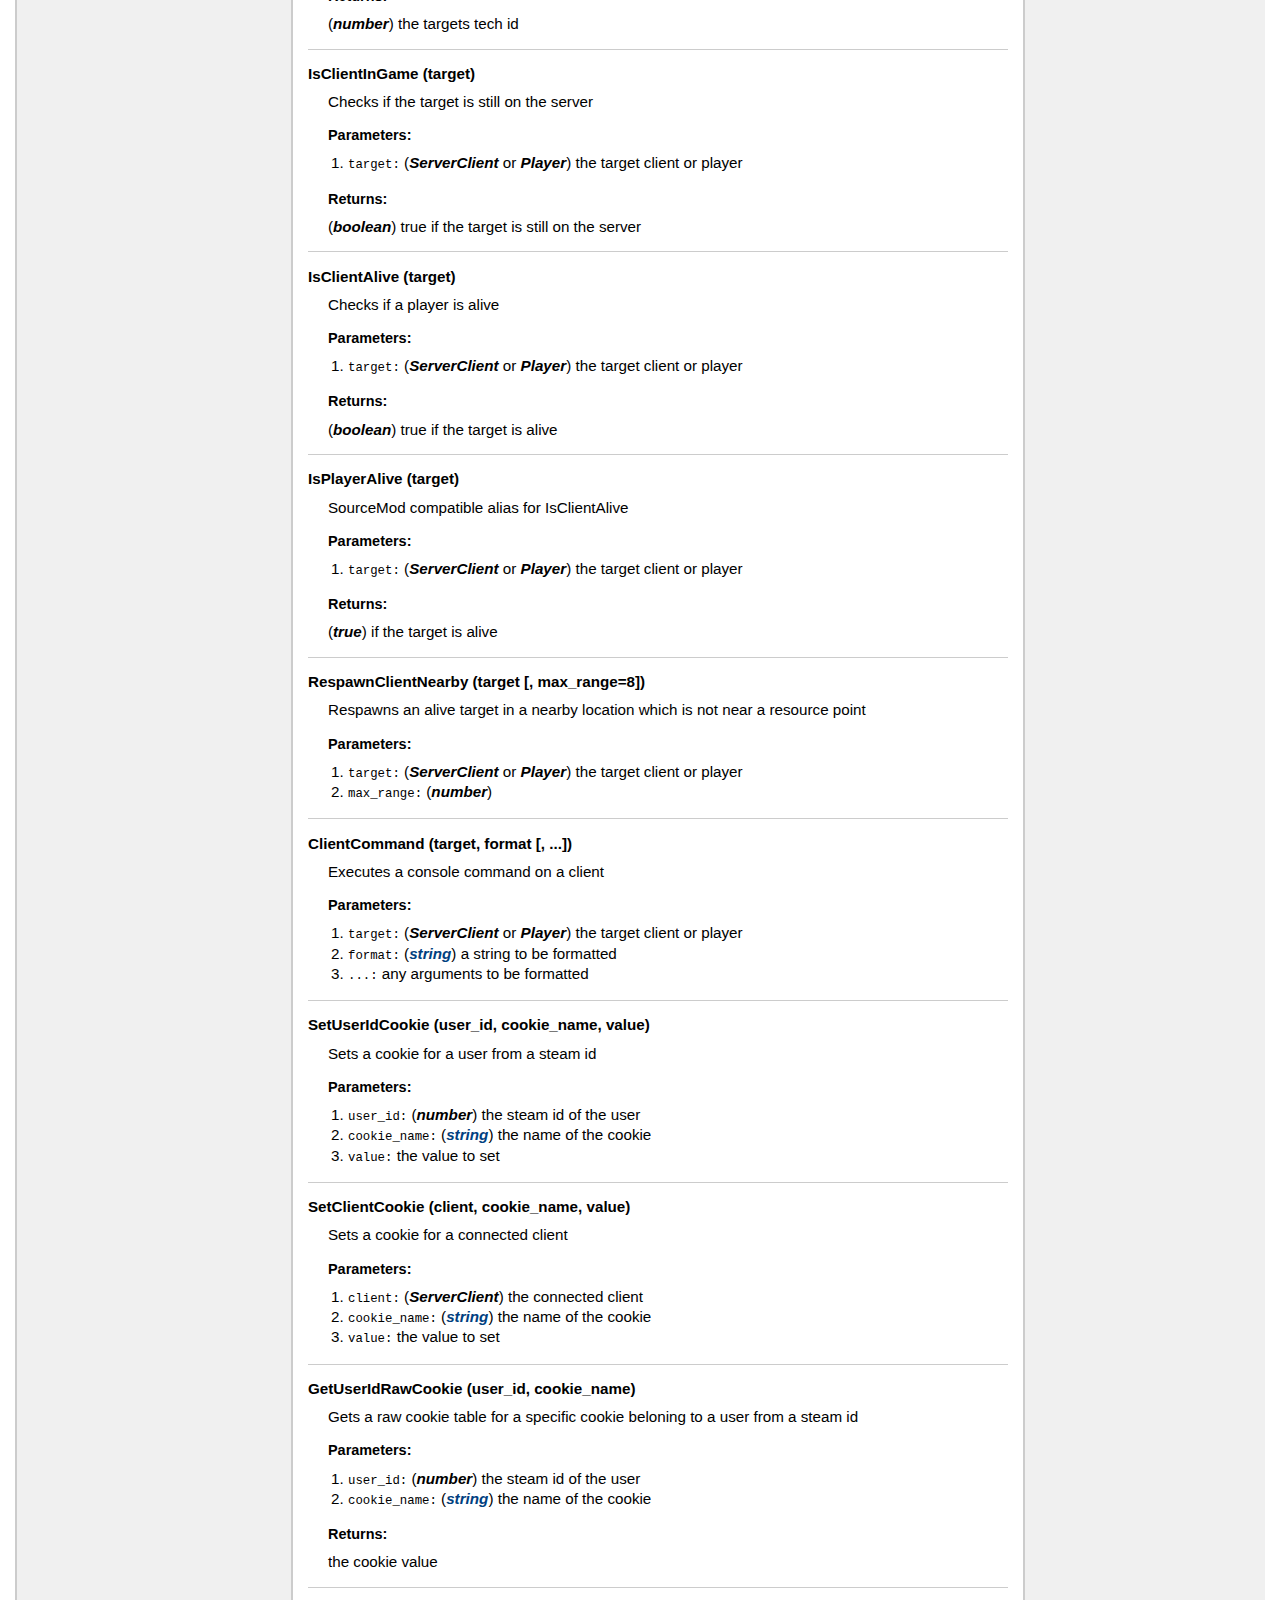
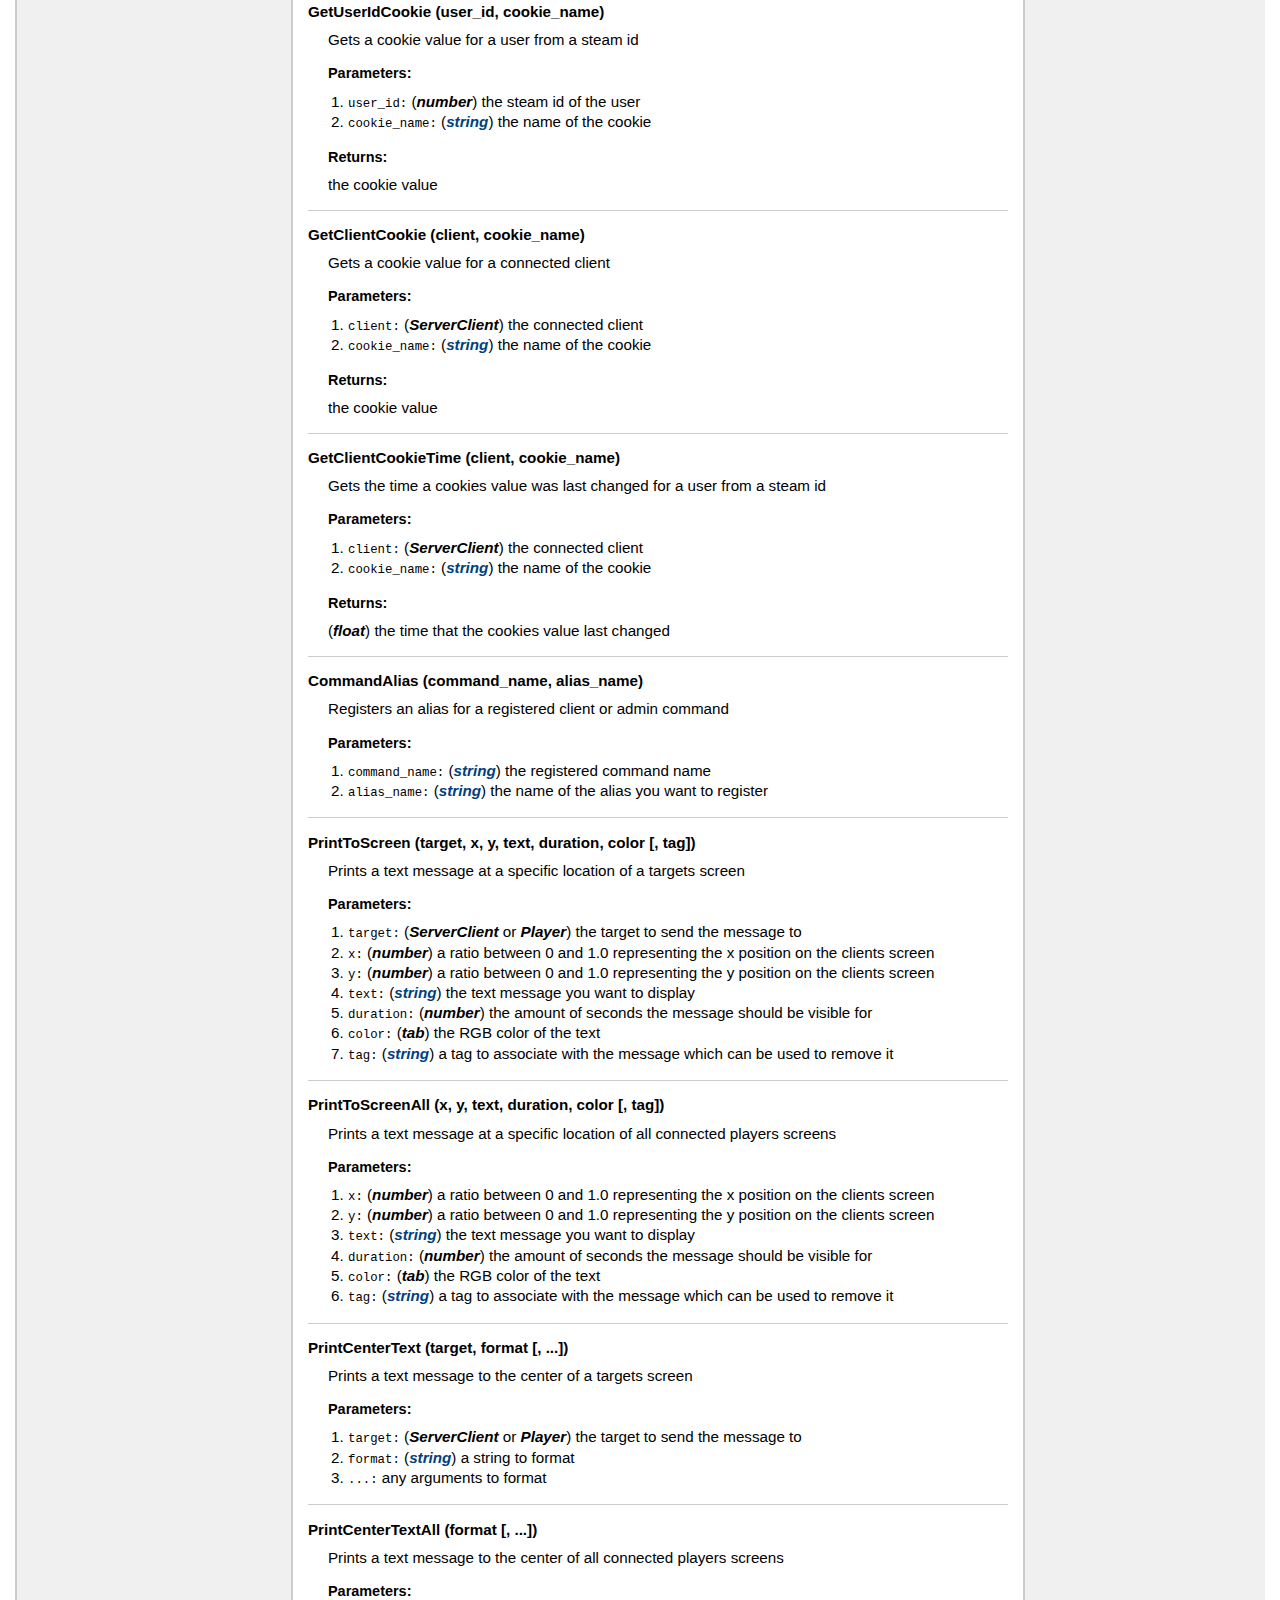
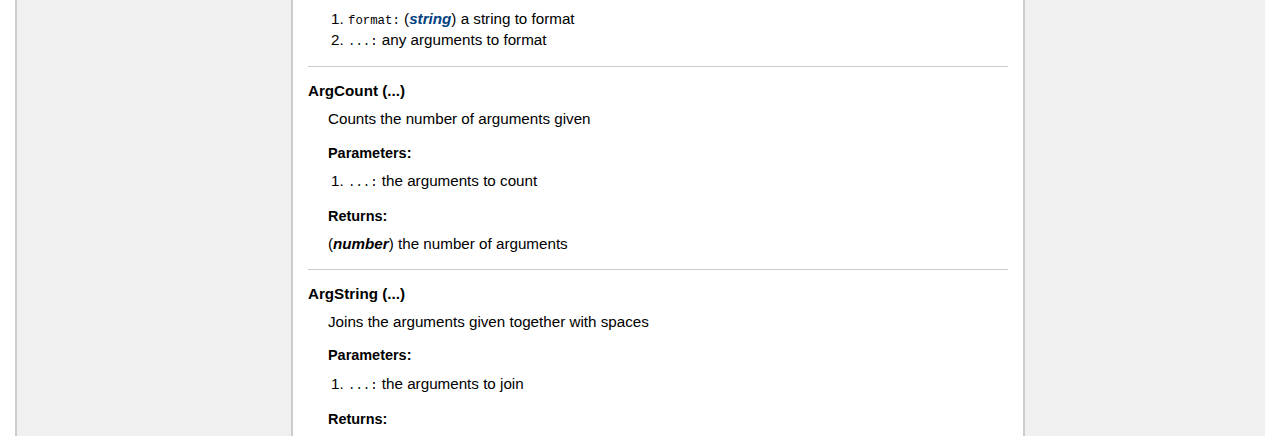
<file: api/modules/plugin_helpers.html>
<!DOCTYPE html PUBLIC "-//W3C//DTD XHTML 1.0 Strict//EN"
   "http://www.w3.org/TR/xhtml1/DTD/xhtml1-strict.dtd">
<html>
<meta http-equiv="Content-Type" content="text/html; charset=UTF-8"/>
<head>
    <title>SparkMod Documentation</title>
    <link rel="stylesheet" href="../ldoc.css" type="text/css" />
</head>
<body>

<div id="container">

<div id="product">
	<div id="product_logo"></div>
	<div id="product_name"><big><b></b></big></div>
	<div id="product_description"></div>
</div> <!-- id="product" -->


<div id="main">


<!-- Menu -->

<div id="navigation">
<br/>
<h1>SparkMod</h1>

<ul>
  <li><a href="../index.html">Index</a></li>
</ul>

<h2>Contents</h2>
<ul>
<li><a href="#Functions">Functions</a></li>
</ul>


<h2>Modules</h2>
<ul>
  <li><a href="../modules/plugin_base.html">plugin_base</a></li>
  <li><a href="../modules/plugin_clients.html">plugin_clients</a></li>
  <li><strong>plugin_helpers</strong></li>
  <li><a href="../modules/plugin_scheduler.html">plugin_scheduler</a></li>
</ul>

</div>

<div id="content">

<h1>Module <code>plugin_helpers</code></h1>

<p>SparkMod server plugin helpers.</p>
<p>
 These helpers are only available to server plugins</p>


<h2><a href="#Functions">Functions</a></h2>
<table class="function_list">
	<tr>
	<td class="name" nowrap><a href="#Format">Format&nbsp;(format [, ...])</a></td>
	<td class="summary">Formats a string, supports %t for context based translations</td>
	</tr>
	<tr>
	<td class="name" nowrap><a href="#PrintToChatAll">PrintToChatAll&nbsp;(format [, ...])</a></td>
	<td class="summary">Send a chat message to all players</td>
	</tr>
	<tr>
	<td class="name" nowrap><a href="#PrintToChat">PrintToChat&nbsp;( [target], format [, ...])</a></td>
	<td class="summary">Send a private chat message to a client or player</td>
	</tr>
	<tr>
	<td class="name" nowrap><a href="#SendToAdmin">SendToAdmin&nbsp;(client, format, ...)</a></td>
	<td class="summary">Send a private message to a server admins console</td>
	</tr>
	<tr>
	<td class="name" nowrap><a href="#SendReply">SendReply&nbsp;(format [, ...])</a></td>
	<td class="summary">Send a reply from a command or chat message callback</td>
	</tr>
	<tr>
	<td class="name" nowrap><a href="#SendError">SendError&nbsp;(format [, ...])</a></td>
	<td class="summary">Send a reply from a command or chat message callback and stop processing the command</td>
	</tr>
	<tr>
	<td class="name" nowrap><a href="#GetCmdArg">GetCmdArg&nbsp;(arg_number)</a></td>
	<td class="summary">Gets a specific argument from a command or chat message callback</td>
	</tr>
	<tr>
	<td class="name" nowrap><a href="#GetCmdArgString">GetCmdArgString&nbsp;()</a></td>
	<td class="summary">Gets the full argument string from a command or chat message callback</td>
	</tr>
	<tr>
	<td class="name" nowrap><a href="#GetPlayers">GetPlayers&nbsp;()</a></td>
	<td class="summary">Get a table of players</td>
	</tr>
	<tr>
	<td class="name" nowrap><a href="#EachPlayer">EachPlayer&nbsp;(callback)</a></td>
	<td class="summary">Loops through each player</td>
	</tr>
	<tr>
	<td class="name" nowrap><a href="#EachRealPlayer">EachRealPlayer&nbsp;(callback)</a></td>
	<td class="summary">Loops through each real player</td>
	</tr>
	<tr>
	<td class="name" nowrap><a href="#EachClient">EachClient&nbsp;(callback)</a></td>
	<td class="summary">Loops through each client</td>
	</tr>
	<tr>
	<td class="name" nowrap><a href="#EachRealClient">EachRealClient&nbsp;(callback)</a></td>
	<td class="summary">Loops through each real client</td>
	</tr>
	<tr>
	<td class="name" nowrap><a href="#GetClientFromSteamId">GetClientFromSteamId&nbsp;(steam_id)</a></td>
	<td class="summary">Finds a client matching the given steam id</td>
	</tr>
	<tr>
	<td class="name" nowrap><a href="#GetPlayerFromSteamId">GetPlayerFromSteamId&nbsp;(steam_id)</a></td>
	<td class="summary">Finds a player matching the given steam id</td>
	</tr>
	<tr>
	<td class="name" nowrap><a href="#GetPlayersMatchingName">GetPlayersMatchingName&nbsp;(partial_name)</a></td>
	<td class="summary">Find all players whos name includes the partial name</td>
	</tr>
	<tr>
	<td class="name" nowrap><a href="#FindPlayerMatchingName">FindPlayerMatchingName&nbsp;(partial_name, allow_none)</a></td>
	<td class="summary">Find a single connected player matching a partial name or returns with an error message.</td>
	</tr>
	<tr>
	<td class="name" nowrap><a href="#GetClient">GetClient&nbsp;(target)</a></td>
	<td class="summary">Returns a client for a client or player</td>
	</tr>
	<tr>
	<td class="name" nowrap><a href="#GetPlayer">GetPlayer&nbsp;(target)</a></td>
	<td class="summary">Returns a player for a client or player</td>
	</tr>
	<tr>
	<td class="name" nowrap><a href="#GetClientLanguage">GetClientLanguage&nbsp;(client)</a></td>
	<td class="summary">Gets the current language set for a client, defaults to the default language for the server</td>
	</tr>
	<tr>
	<td class="name" nowrap><a href="#IsClientEnabled">IsClientEnabled&nbsp;(client)</a></td>
	<td class="summary">Checks if a client is running SparkMod client-side</td>
	</tr>
	<tr>
	<td class="name" nowrap><a href="#GetClientTeam">GetClientTeam&nbsp;(target)</a></td>
	<td class="summary">Returns the targets current team index</td>
	</tr>
	<tr>
	<td class="name" nowrap><a href="#GetTeamName">GetTeamName&nbsp;(team_index)</a></td>
	<td class="summary">Returns a lower case NS2 team name for the given team index</td>
	</tr>
	<tr>
	<td class="name" nowrap><a href="#JoinTeam">JoinTeam&nbsp;(target, team_number)</a></td>
	<td class="summary">Joins a target to a team
 Joins a player to a team and sets clients[client].moving_user_to_team to the
 team number so that you can allow the join if you are using an OnJoinTeam forward</td>
	</tr>
	<tr>
	<td class="name" nowrap><a href="#JoinRandomTeam">JoinRandomTeam&nbsp;(target)</a></td>
	<td class="summary">Joins a target to a random team</td>
	</tr>
	<tr>
	<td class="name" nowrap><a href="#GetClientOrigin">GetClientOrigin&nbsp;(target)</a></td>
	<td class="summary">Gets a target current origin</td>
	</tr>
	<tr>
	<td class="name" nowrap><a href="#GetClientTechId">GetClientTechId&nbsp;(target)</a></td>
	<td class="summary">Gets a clients tech id</td>
	</tr>
	<tr>
	<td class="name" nowrap><a href="#IsClientInGame">IsClientInGame&nbsp;(target)</a></td>
	<td class="summary">Checks if the target is still on the server</td>
	</tr>
	<tr>
	<td class="name" nowrap><a href="#IsClientAlive">IsClientAlive&nbsp;(target)</a></td>
	<td class="summary">Checks if a player is alive</td>
	</tr>
	<tr>
	<td class="name" nowrap><a href="#IsPlayerAlive">IsPlayerAlive&nbsp;(target)</a></td>
	<td class="summary">SourceMod compatible alias for IsClientAlive</td>
	</tr>
	<tr>
	<td class="name" nowrap><a href="#RespawnClientNearby">RespawnClientNearby&nbsp;(target [, max_range=8])</a></td>
	<td class="summary">Respawns an alive target in a nearby location which is not near a resource point</td>
	</tr>
	<tr>
	<td class="name" nowrap><a href="#ClientCommand">ClientCommand&nbsp;(target, format [, ...])</a></td>
	<td class="summary">Executes a console command on a client</td>
	</tr>
	<tr>
	<td class="name" nowrap><a href="#SetUserIdCookie">SetUserIdCookie&nbsp;(user_id, cookie_name, value)</a></td>
	<td class="summary">Sets a cookie for a user from a steam id</td>
	</tr>
	<tr>
	<td class="name" nowrap><a href="#SetClientCookie">SetClientCookie&nbsp;(client, cookie_name, value)</a></td>
	<td class="summary">Sets a cookie for a connected client</td>
	</tr>
	<tr>
	<td class="name" nowrap><a href="#GetUserIdRawCookie">GetUserIdRawCookie&nbsp;(user_id, cookie_name)</a></td>
	<td class="summary">Gets a raw cookie table for a specific cookie beloning to a user from a steam id</td>
	</tr>
	<tr>
	<td class="name" nowrap><a href="#GetUserIdCookie">GetUserIdCookie&nbsp;(user_id, cookie_name)</a></td>
	<td class="summary">Gets a cookie value for a user from a steam id</td>
	</tr>
	<tr>
	<td class="name" nowrap><a href="#GetClientCookie">GetClientCookie&nbsp;(client, cookie_name)</a></td>
	<td class="summary">Gets a cookie value for a connected client</td>
	</tr>
	<tr>
	<td class="name" nowrap><a href="#GetClientCookieTime">GetClientCookieTime&nbsp;(client, cookie_name)</a></td>
	<td class="summary">Gets the time a cookies value was last changed for a user from a steam id</td>
	</tr>
	<tr>
	<td class="name" nowrap><a href="#CommandAlias">CommandAlias&nbsp;(command_name, alias_name)</a></td>
	<td class="summary">Registers an alias for a registered client or admin command</td>
	</tr>
	<tr>
	<td class="name" nowrap><a href="#PrintToScreen">PrintToScreen&nbsp;(target, x, y, text, duration, color [, tag])</a></td>
	<td class="summary">Prints a text message at a specific location of a targets screen</td>
	</tr>
	<tr>
	<td class="name" nowrap><a href="#PrintToScreenAll">PrintToScreenAll&nbsp;(x, y, text, duration, color [, tag])</a></td>
	<td class="summary">Prints a text message at a specific location of all connected players screens</td>
	</tr>
	<tr>
	<td class="name" nowrap><a href="#PrintCenterText">PrintCenterText&nbsp;(target, format [, ...])</a></td>
	<td class="summary">Prints a text message to the center of a targets screen</td>
	</tr>
	<tr>
	<td class="name" nowrap><a href="#PrintCenterTextAll">PrintCenterTextAll&nbsp;(format [, ...])</a></td>
	<td class="summary">Prints a text message to the center of all connected players screens</td>
	</tr>
	<tr>
	<td class="name" nowrap><a href="#ArgCount">ArgCount&nbsp;(...)</a></td>
	<td class="summary">Counts the number of arguments given</td>
	</tr>
	<tr>
	<td class="name" nowrap><a href="#ArgString">ArgString&nbsp;(...)</a></td>
	<td class="summary">Joins the arguments given together with spaces</td>
	</tr>
</table>

<br/>
<br/>


    <h2><a name="Functions"></a>Functions</h2>
    <dl class="function">
    <dt>
    <a name = "Format"></a>
    <strong>Format&nbsp;(format [, ...])</strong>
    </dt>
    <dd>
    Formats a string, supports %t for context based translations

    <h3>Parameters:</h3>
    <ul>
        <li><span class="parameter">format</span>
            <span class="types"><a class="type" href="http://www.lua.org/manual/5.1/manual.html#5.4">string</a></span>
         a string to be formatted</li>
        <li><span class="parameter">...</span>
         any arguments to be formatted</li>
    </ul>





</dd>
    <dt>
    <a name = "PrintToChatAll"></a>
    <strong>PrintToChatAll&nbsp;(format [, ...])</strong>
    </dt>
    <dd>
    Send a chat message to all players

    <h3>Parameters:</h3>
    <ul>
        <li><span class="parameter">format</span>
            <span class="types"><a class="type" href="http://www.lua.org/manual/5.1/manual.html#5.4">string</a></span>
         string to format before sending</li>
        <li><span class="parameter">...</span>
         any number of format arguments</li>
    </ul>





</dd>
    <dt>
    <a name = "PrintToChat"></a>
    <strong>PrintToChat&nbsp;( [target], format [, ...])</strong>
    </dt>
    <dd>
    Send a private chat message to a client or player

    <h3>Parameters:</h3>
    <ul>
        <li><span class="parameter">target</span>
            <span class="types"><span class="type">ServerClient</span> or <span class="type">Player</span></span>
         the target that the message will be sent to</li>
        <li><span class="parameter">format</span>
            <span class="types"><a class="type" href="http://www.lua.org/manual/5.1/manual.html#5.4">string</a></span>
         string to format before sending</li>
        <li><span class="parameter">...</span>
         any number of format arguments</li>
    </ul>





</dd>
    <dt>
    <a name = "SendToAdmin"></a>
    <strong>SendToAdmin&nbsp;(client, format, ...)</strong>
    </dt>
    <dd>
    Send a private message to a server admins console

    <h3>Parameters:</h3>
    <ul>
        <li><span class="parameter">client</span>
            <span class="types"><span class="type">ServerClient</span></span>
         the client to send the message to</li>
        <li><span class="parameter">format</span>
            <span class="types"><a class="type" href="http://www.lua.org/manual/5.1/manual.html#5.4">string</a></span>
         string to format before sending</li>
        <li><span class="parameter">...</span>
         any number of format arguments</li>
    </ul>





</dd>
    <dt>
    <a name = "SendReply"></a>
    <strong>SendReply&nbsp;(format [, ...])</strong>
    </dt>
    <dd>
    Send a reply from a command or chat message callback

    <h3>Parameters:</h3>
    <ul>
        <li><span class="parameter">format</span>
            <span class="types"><a class="type" href="http://www.lua.org/manual/5.1/manual.html#5.4">string</a></span>
         string to format before sending</li>
        <li><span class="parameter">...</span>
         any number of format arguments</li>
    </ul>





</dd>
    <dt>
    <a name = "SendError"></a>
    <strong>SendError&nbsp;(format [, ...])</strong>
    </dt>
    <dd>
    Send a reply from a command or chat message callback and stop processing the command

    <h3>Parameters:</h3>
    <ul>
        <li><span class="parameter">format</span>
            <span class="types"><a class="type" href="http://www.lua.org/manual/5.1/manual.html#5.4">string</a></span>
         string to format before sending</li>
        <li><span class="parameter">...</span>
         any number of format arguments</li>
    </ul>





</dd>
    <dt>
    <a name = "GetCmdArg"></a>
    <strong>GetCmdArg&nbsp;(arg_number)</strong>
    </dt>
    <dd>
    Gets a specific argument from a command or chat message callback

    <h3>Parameters:</h3>
    <ul>
        <li><span class="parameter">arg_number</span>
            <span class="types"><span class="type">int</span></span>
         argument number starting from 1</li>
    </ul>

    <h3>Returns:</h3>
    <ol>

          <span class="types"><a class="type" href="http://www.lua.org/manual/5.1/manual.html#5.4">string</a></span>
        an argument that was entered after the command
    </ol>




</dd>
    <dt>
    <a name = "GetCmdArgString"></a>
    <strong>GetCmdArgString&nbsp;()</strong>
    </dt>
    <dd>
    Gets the full argument string from a command or chat message callback


    <h3>Returns:</h3>
    <ol>

          <span class="types"><a class="type" href="http://www.lua.org/manual/5.1/manual.html#5.4">string</a></span>
        all arguments that were entered after the command
    </ol>




</dd>
    <dt>
    <a name = "GetPlayers"></a>
    <strong>GetPlayers&nbsp;()</strong>
    </dt>
    <dd>
    Get a table of players


    <h3>Returns:</h3>
    <ol>

          <span class="types"><a class="type" href="http://www.lua.org/manual/5.1/manual.html#5.5">table</a></span>
        a table containing all Player entities
    </ol>




</dd>
    <dt>
    <a name = "EachPlayer"></a>
    <strong>EachPlayer&nbsp;(callback)</strong>
    </dt>
    <dd>
    Loops through each player

    <h3>Parameters:</h3>
    <ul>
        <li><span class="parameter">callback</span>
            <span class="types"><span class="type">func</span></span>
         a callback which will be called for each player</li>
    </ul>





</dd>
    <dt>
    <a name = "EachRealPlayer"></a>
    <strong>EachRealPlayer&nbsp;(callback)</strong>
    </dt>
    <dd>
    Loops through each real player

    <h3>Parameters:</h3>
    <ul>
        <li><span class="parameter">callback</span>
            <span class="types"><span class="type">func</span></span>
         a callback which will be called for each real player</li>
    </ul>





</dd>
    <dt>
    <a name = "EachClient"></a>
    <strong>EachClient&nbsp;(callback)</strong>
    </dt>
    <dd>
    Loops through each client

    <h3>Parameters:</h3>
    <ul>
        <li><span class="parameter">callback</span>
            <span class="types"><span class="type">func</span></span>
         a callback which will be called for each client</li>
    </ul>





</dd>
    <dt>
    <a name = "EachRealClient"></a>
    <strong>EachRealClient&nbsp;(callback)</strong>
    </dt>
    <dd>
    Loops through each real client

    <h3>Parameters:</h3>
    <ul>
        <li><span class="parameter">callback</span>
            <span class="types"><span class="type">func</span></span>
         a callback which will be called for each real client</li>
    </ul>





</dd>
    <dt>
    <a name = "GetClientFromSteamId"></a>
    <strong>GetClientFromSteamId&nbsp;(steam_id)</strong>
    </dt>
    <dd>
    Finds a client matching the given steam id

    <h3>Parameters:</h3>
    <ul>
        <li><span class="parameter">steam_id</span>
            <span class="types"><span class="type">int</span></span>
         a steam id of a connected client</li>
    </ul>

    <h3>Returns:</h3>
    <ol>

          <span class="types"><span class="type">ServerClient</span></span>
        the connected client who the steam id belongs to
    </ol>




</dd>
    <dt>
    <a name = "GetPlayerFromSteamId"></a>
    <strong>GetPlayerFromSteamId&nbsp;(steam_id)</strong>
    </dt>
    <dd>
    Finds a player matching the given steam id

    <h3>Parameters:</h3>
    <ul>
        <li><span class="parameter">steam_id</span>
            <span class="types"><span class="type">int</span></span>
         a steam id of a connected player</li>
    </ul>

    <h3>Returns:</h3>
    <ol>

          <span class="types"><span class="type">ServerClient</span></span>
        the connected player who the steam id belongs to
    </ol>




</dd>
    <dt>
    <a name = "GetPlayersMatchingName"></a>
    <strong>GetPlayersMatchingName&nbsp;(partial_name)</strong>
    </dt>
    <dd>
    Find all players whos name includes the partial name

    <h3>Parameters:</h3>
    <ul>
        <li><span class="parameter">partial_name</span>
            <span class="types"><a class="type" href="http://www.lua.org/manual/5.1/manual.html#5.4">string</a></span>
         a partial name of a connected player</li>
    </ul>

    <h3>Returns:</h3>
    <ol>

          <span class="types"><a class="type" href="http://www.lua.org/manual/5.1/manual.html#5.5">table</a></span>
        all players whos names contain the partial name
    </ol>




</dd>
    <dt>
    <a name = "FindPlayerMatchingName"></a>
    <strong>FindPlayerMatchingName&nbsp;(partial_name, allow_none)</strong>
    </dt>
    <dd>
    Find a single connected player matching a partial name or returns with an error message.
 If there are are multiple or no matches, an error message will be sent to
 the client and the command will not be processed any further.

    <h3>Parameters:</h3>
    <ul>
        <li><span class="parameter">partial_name</span>
            <span class="types"><a class="type" href="http://www.lua.org/manual/5.1/manual.html#5.4">string</a></span>
         a partial name of a connected player</li>
        <li><span class="parameter">allow_none</span>
            <span class="types"><span class="type">bool</span></span>
         if true, return nil and continus processing the command if there are no matches</li>
    </ul>





</dd>
    <dt>
    <a name = "GetClient"></a>
    <strong>GetClient&nbsp;(target)</strong>
    </dt>
    <dd>
    Returns a client for a client or player

    <h3>Parameters:</h3>
    <ul>
        <li><span class="parameter">target</span>
            <span class="types"><span class="type">ServerClient</span> or <span class="type">Player</span></span>
         the target client or player</li>
    </ul>

    <h3>Returns:</h3>
    <ol>

          <span class="types"><span class="type">ServerClient</span></span>
        the client associated with the target
    </ol>




</dd>
    <dt>
    <a name = "GetPlayer"></a>
    <strong>GetPlayer&nbsp;(target)</strong>
    </dt>
    <dd>
    Returns a player for a client or player

    <h3>Parameters:</h3>
    <ul>
        <li><span class="parameter">target</span>
            <span class="types"><span class="type">ServerClient</span> or <span class="type">Player</span></span>
         the target client or player</li>
    </ul>

    <h3>Returns:</h3>
    <ol>

          <span class="types"><span class="type">Player</span></span>
        the client associated with the target
    </ol>




</dd>
    <dt>
    <a name = "GetClientLanguage"></a>
    <strong>GetClientLanguage&nbsp;(client)</strong>
    </dt>
    <dd>
    Gets the current language set for a client, defaults to the default language for the server

    <h3>Parameters:</h3>
    <ul>
        <li><span class="parameter">client</span>
            <span class="types"><span class="type">ServerClient</span></span>
         the client whos language you want to get</li>
    </ul>

    <h3>Returns:</h3>
    <ol>

          <span class="types"><a class="type" href="http://www.lua.org/manual/5.1/manual.html#5.4">string</a></span>
        the language the client has set or the servers default language
    </ol>




</dd>
    <dt>
    <a name = "IsClientEnabled"></a>
    <strong>IsClientEnabled&nbsp;(client)</strong>
    </dt>
    <dd>
    Checks if a client is running SparkMod client-side

    <h3>Parameters:</h3>
    <ul>
        <li><span class="parameter">client</span>
            <span class="types"><span class="type">ServerClient</span></span>
         the target client</li>
    </ul>

    <h3>Returns:</h3>
    <ol>

          <span class="types"><span class="type">boolean</span></span>
        true if the clients game is running SparkMod
    </ol>




</dd>
    <dt>
    <a name = "GetClientTeam"></a>
    <strong>GetClientTeam&nbsp;(target)</strong>
    </dt>
    <dd>
    Returns the targets current team index

    <h3>Parameters:</h3>
    <ul>
        <li><span class="parameter">target</span>
            <span class="types"><span class="type">ServerClient</span> or <span class="type">Player</span></span>
         the target client or player</li>
    </ul>

    <h3>Returns:</h3>
    <ol>

          <span class="types"><span class="type">number</span></span>
        the targets current team number
    </ol>




</dd>
    <dt>
    <a name = "GetTeamName"></a>
    <strong>GetTeamName&nbsp;(team_index)</strong>
    </dt>
    <dd>
    Returns a lower case NS2 team name for the given team index

    <h3>Parameters:</h3>
    <ul>
        <li><span class="parameter">team_index</span>
            <span class="types"><span class="type">int</span></span>
         the index of a NS2 team</li>
    </ul>





</dd>
    <dt>
    <a name = "JoinTeam"></a>
    <strong>JoinTeam&nbsp;(target, team_number)</strong>
    </dt>
    <dd>
    Joins a target to a team
 Joins a player to a team and sets clients[client].moving_user_to_team to the
 team number so that you can allow the join if you are using an OnJoinTeam forward

    <h3>Parameters:</h3>
    <ul>
        <li><span class="parameter">target</span>
            <span class="types"><span class="type">ServerClient</span> or <span class="type">Player</span></span>
         the target client or player</li>
        <li><span class="parameter">team_number</span>
            <span class="types"><span class="type">number</span></span>
         the team number</li>
    </ul>





</dd>
    <dt>
    <a name = "JoinRandomTeam"></a>
    <strong>JoinRandomTeam&nbsp;(target)</strong>
    </dt>
    <dd>
    Joins a target to a random team

    <h3>Parameters:</h3>
    <ul>
        <li><span class="parameter">target</span>
            <span class="types"><span class="type">ServerClient</span> or <span class="type">Player</span></span>
         the target client or player</li>
    </ul>





</dd>
    <dt>
    <a name = "GetClientOrigin"></a>
    <strong>GetClientOrigin&nbsp;(target)</strong>
    </dt>
    <dd>
    Gets a target current origin

    <h3>Parameters:</h3>
    <ul>
        <li><span class="parameter">target</span>
            <span class="types"><span class="type">ServerClient</span> or <span class="type">Player</span></span>
         the target client or player</li>
    </ul>

    <h3>Returns:</h3>
    <ol>

          <span class="types"><a class="type" href="http://www.lua.org/manual/5.1/manual.html#5.5">table</a></span>
        a vector containing the current origin of the target
    </ol>




</dd>
    <dt>
    <a name = "GetClientTechId"></a>
    <strong>GetClientTechId&nbsp;(target)</strong>
    </dt>
    <dd>
    Gets a clients tech id

    <h3>Parameters:</h3>
    <ul>
        <li><span class="parameter">target</span>
            <span class="types"><span class="type">ServerClient</span> or <span class="type">Player</span></span>
         the target client or player</li>
    </ul>

    <h3>Returns:</h3>
    <ol>

          <span class="types"><span class="type">number</span></span>
        the targets tech id
    </ol>




</dd>
    <dt>
    <a name = "IsClientInGame"></a>
    <strong>IsClientInGame&nbsp;(target)</strong>
    </dt>
    <dd>
    Checks if the target is still on the server

    <h3>Parameters:</h3>
    <ul>
        <li><span class="parameter">target</span>
            <span class="types"><span class="type">ServerClient</span> or <span class="type">Player</span></span>
         the target client or player</li>
    </ul>

    <h3>Returns:</h3>
    <ol>

          <span class="types"><span class="type">boolean</span></span>
        true if the target is still on the server
    </ol>




</dd>
    <dt>
    <a name = "IsClientAlive"></a>
    <strong>IsClientAlive&nbsp;(target)</strong>
    </dt>
    <dd>
    Checks if a player is alive

    <h3>Parameters:</h3>
    <ul>
        <li><span class="parameter">target</span>
            <span class="types"><span class="type">ServerClient</span> or <span class="type">Player</span></span>
         the target client or player</li>
    </ul>

    <h3>Returns:</h3>
    <ol>

          <span class="types"><span class="type">boolean</span></span>
        true if the target is alive
    </ol>




</dd>
    <dt>
    <a name = "IsPlayerAlive"></a>
    <strong>IsPlayerAlive&nbsp;(target)</strong>
    </dt>
    <dd>
    SourceMod compatible alias for IsClientAlive

    <h3>Parameters:</h3>
    <ul>
        <li><span class="parameter">target</span>
            <span class="types"><span class="type">ServerClient</span> or <span class="type">Player</span></span>
         the target client or player</li>
    </ul>

    <h3>Returns:</h3>
    <ol>

          <span class="types"><span class="type">true</span></span>
        if the target is alive
    </ol>




</dd>
    <dt>
    <a name = "RespawnClientNearby"></a>
    <strong>RespawnClientNearby&nbsp;(target [, max_range=8])</strong>
    </dt>
    <dd>
    Respawns an alive target in a nearby location which is not near a resource point

    <h3>Parameters:</h3>
    <ul>
        <li><span class="parameter">target</span>
            <span class="types"><span class="type">ServerClient</span> or <span class="type">Player</span></span>
         the target client or player</li>
        <li><span class="parameter">max_range</span>
            <span class="types"><span class="type">number</span></span>
        </li>
    </ul>





</dd>
    <dt>
    <a name = "ClientCommand"></a>
    <strong>ClientCommand&nbsp;(target, format [, ...])</strong>
    </dt>
    <dd>
    Executes a console command on a client

    <h3>Parameters:</h3>
    <ul>
        <li><span class="parameter">target</span>
            <span class="types"><span class="type">ServerClient</span> or <span class="type">Player</span></span>
         the target client or player</li>
        <li><span class="parameter">format</span>
            <span class="types"><a class="type" href="http://www.lua.org/manual/5.1/manual.html#5.4">string</a></span>
         a string to be formatted</li>
        <li><span class="parameter">...</span>
         any arguments to be formatted</li>
    </ul>





</dd>
    <dt>
    <a name = "SetUserIdCookie"></a>
    <strong>SetUserIdCookie&nbsp;(user_id, cookie_name, value)</strong>
    </dt>
    <dd>
    Sets a cookie for a user from a steam id

    <h3>Parameters:</h3>
    <ul>
        <li><span class="parameter">user_id</span>
            <span class="types"><span class="type">number</span></span>
         the steam id of the user</li>
        <li><span class="parameter">cookie_name</span>
            <span class="types"><a class="type" href="http://www.lua.org/manual/5.1/manual.html#5.4">string</a></span>
         the name of the cookie</li>
        <li><span class="parameter">value</span>
         the value to set</li>
    </ul>





</dd>
    <dt>
    <a name = "SetClientCookie"></a>
    <strong>SetClientCookie&nbsp;(client, cookie_name, value)</strong>
    </dt>
    <dd>
    Sets a cookie for a connected client

    <h3>Parameters:</h3>
    <ul>
        <li><span class="parameter">client</span>
            <span class="types"><span class="type">ServerClient</span></span>
         the connected client</li>
        <li><span class="parameter">cookie_name</span>
            <span class="types"><a class="type" href="http://www.lua.org/manual/5.1/manual.html#5.4">string</a></span>
         the name of the cookie</li>
        <li><span class="parameter">value</span>
         the value to set</li>
    </ul>





</dd>
    <dt>
    <a name = "GetUserIdRawCookie"></a>
    <strong>GetUserIdRawCookie&nbsp;(user_id, cookie_name)</strong>
    </dt>
    <dd>
    Gets a raw cookie table for a specific cookie beloning to a user from a steam id

    <h3>Parameters:</h3>
    <ul>
        <li><span class="parameter">user_id</span>
            <span class="types"><span class="type">number</span></span>
         the steam id of the user</li>
        <li><span class="parameter">cookie_name</span>
            <span class="types"><a class="type" href="http://www.lua.org/manual/5.1/manual.html#5.4">string</a></span>
         the name of the cookie</li>
    </ul>

    <h3>Returns:</h3>
    <ol>

        the cookie value
    </ol>




</dd>
    <dt>
    <a name = "GetUserIdCookie"></a>
    <strong>GetUserIdCookie&nbsp;(user_id, cookie_name)</strong>
    </dt>
    <dd>
    Gets a cookie value for a user from a steam id

    <h3>Parameters:</h3>
    <ul>
        <li><span class="parameter">user_id</span>
            <span class="types"><span class="type">number</span></span>
         the steam id of the user</li>
        <li><span class="parameter">cookie_name</span>
            <span class="types"><a class="type" href="http://www.lua.org/manual/5.1/manual.html#5.4">string</a></span>
         the name of the cookie</li>
    </ul>

    <h3>Returns:</h3>
    <ol>

        the cookie value
    </ol>




</dd>
    <dt>
    <a name = "GetClientCookie"></a>
    <strong>GetClientCookie&nbsp;(client, cookie_name)</strong>
    </dt>
    <dd>
    Gets a cookie value for a connected client

    <h3>Parameters:</h3>
    <ul>
        <li><span class="parameter">client</span>
            <span class="types"><span class="type">ServerClient</span></span>
         the connected client</li>
        <li><span class="parameter">cookie_name</span>
            <span class="types"><a class="type" href="http://www.lua.org/manual/5.1/manual.html#5.4">string</a></span>
         the name of the cookie</li>
    </ul>

    <h3>Returns:</h3>
    <ol>

        the cookie value
    </ol>




</dd>
    <dt>
    <a name = "GetClientCookieTime"></a>
    <strong>GetClientCookieTime&nbsp;(client, cookie_name)</strong>
    </dt>
    <dd>
    Gets the time a cookies value was last changed for a user from a steam id

    <h3>Parameters:</h3>
    <ul>
        <li><span class="parameter">client</span>
            <span class="types"><span class="type">ServerClient</span></span>
         the connected client</li>
        <li><span class="parameter">cookie_name</span>
            <span class="types"><a class="type" href="http://www.lua.org/manual/5.1/manual.html#5.4">string</a></span>
         the name of the cookie</li>
    </ul>

    <h3>Returns:</h3>
    <ol>

          <span class="types"><span class="type">float</span></span>
        the time that the cookies value last changed
    </ol>




</dd>
    <dt>
    <a name = "CommandAlias"></a>
    <strong>CommandAlias&nbsp;(command_name, alias_name)</strong>
    </dt>
    <dd>
    Registers an alias for a registered client or admin command

    <h3>Parameters:</h3>
    <ul>
        <li><span class="parameter">command_name</span>
            <span class="types"><a class="type" href="http://www.lua.org/manual/5.1/manual.html#5.4">string</a></span>
         the registered command name</li>
        <li><span class="parameter">alias_name</span>
            <span class="types"><a class="type" href="http://www.lua.org/manual/5.1/manual.html#5.4">string</a></span>
         the name of the alias you want to register</li>
    </ul>





</dd>
    <dt>
    <a name = "PrintToScreen"></a>
    <strong>PrintToScreen&nbsp;(target, x, y, text, duration, color [, tag])</strong>
    </dt>
    <dd>
    Prints a text message at a specific location of a targets screen

    <h3>Parameters:</h3>
    <ul>
        <li><span class="parameter">target</span>
            <span class="types"><span class="type">ServerClient</span> or <span class="type">Player</span></span>
         the target to send the message to</li>
        <li><span class="parameter">x</span>
            <span class="types"><span class="type">number</span></span>
         a ratio between 0 and 1.0 representing the x position on the clients screen</li>
        <li><span class="parameter">y</span>
            <span class="types"><span class="type">number</span></span>
         a ratio between 0 and 1.0 representing the y position on the clients screen</li>
        <li><span class="parameter">text</span>
            <span class="types"><a class="type" href="http://www.lua.org/manual/5.1/manual.html#5.4">string</a></span>
         the text message you want to display</li>
        <li><span class="parameter">duration</span>
            <span class="types"><span class="type">number</span></span>
         the amount of seconds the message should be visible for</li>
        <li><span class="parameter">color</span>
            <span class="types"><span class="type">tab</span></span>
         the RGB color of the text</li>
        <li><span class="parameter">tag</span>
            <span class="types"><a class="type" href="http://www.lua.org/manual/5.1/manual.html#5.4">string</a></span>
         a tag to associate with the message which can be used to remove it</li>
    </ul>





</dd>
    <dt>
    <a name = "PrintToScreenAll"></a>
    <strong>PrintToScreenAll&nbsp;(x, y, text, duration, color [, tag])</strong>
    </dt>
    <dd>
    Prints a text message at a specific location of all connected players screens

    <h3>Parameters:</h3>
    <ul>
        <li><span class="parameter">x</span>
            <span class="types"><span class="type">number</span></span>
         a ratio between 0 and 1.0 representing the x position on the clients screen</li>
        <li><span class="parameter">y</span>
            <span class="types"><span class="type">number</span></span>
         a ratio between 0 and 1.0 representing the y position on the clients screen</li>
        <li><span class="parameter">text</span>
            <span class="types"><a class="type" href="http://www.lua.org/manual/5.1/manual.html#5.4">string</a></span>
         the text message you want to display</li>
        <li><span class="parameter">duration</span>
            <span class="types"><span class="type">number</span></span>
         the amount of seconds the message should be visible for</li>
        <li><span class="parameter">color</span>
            <span class="types"><span class="type">tab</span></span>
         the RGB color of the text</li>
        <li><span class="parameter">tag</span>
            <span class="types"><a class="type" href="http://www.lua.org/manual/5.1/manual.html#5.4">string</a></span>
         a tag to associate with the message which can be used to remove it</li>
    </ul>





</dd>
    <dt>
    <a name = "PrintCenterText"></a>
    <strong>PrintCenterText&nbsp;(target, format [, ...])</strong>
    </dt>
    <dd>
    Prints a text message to the center of a targets screen

    <h3>Parameters:</h3>
    <ul>
        <li><span class="parameter">target</span>
            <span class="types"><span class="type">ServerClient</span> or <span class="type">Player</span></span>
         the target to send the message to</li>
        <li><span class="parameter">format</span>
            <span class="types"><a class="type" href="http://www.lua.org/manual/5.1/manual.html#5.4">string</a></span>
         a string to format</li>
        <li><span class="parameter">...</span>
         any arguments to format</li>
    </ul>





</dd>
    <dt>
    <a name = "PrintCenterTextAll"></a>
    <strong>PrintCenterTextAll&nbsp;(format [, ...])</strong>
    </dt>
    <dd>
    Prints a text message to the center of all connected players screens

    <h3>Parameters:</h3>
    <ul>
        <li><span class="parameter">format</span>
            <span class="types"><a class="type" href="http://www.lua.org/manual/5.1/manual.html#5.4">string</a></span>
         a string to format</li>
        <li><span class="parameter">...</span>
         any arguments to format</li>
    </ul>





</dd>
    <dt>
    <a name = "ArgCount"></a>
    <strong>ArgCount&nbsp;(...)</strong>
    </dt>
    <dd>
    Counts the number of arguments given

    <h3>Parameters:</h3>
    <ul>
        <li><span class="parameter">...</span>
         the arguments to count</li>
    </ul>

    <h3>Returns:</h3>
    <ol>

          <span class="types"><span class="type">number</span></span>
        the number of arguments
    </ol>




</dd>
    <dt>
    <a name = "ArgString"></a>
    <strong>ArgString&nbsp;(...)</strong>
    </dt>
    <dd>
    Joins the arguments given together with spaces

    <h3>Parameters:</h3>
    <ul>
        <li><span class="parameter">...</span>
         the arguments to join</li>
    </ul>

    <h3>Returns:</h3>
    <ol>

          <span class="types"><a class="type" href="http://www.lua.org/manual/5.1/manual.html#5.4">string</a></span>
        the arguments given joined together with spaces
    </ol>




</dd>
</dl>


</div> <!-- id="content" -->
</div> <!-- id="main" -->
<div id="about">
<i>generated by <a href="http://github.com/stevedonovan/LDoc">LDoc 1.3.11</a></i>
</div> <!-- id="about" -->
</div> <!-- id="container" -->
</body>
</html>
</file>
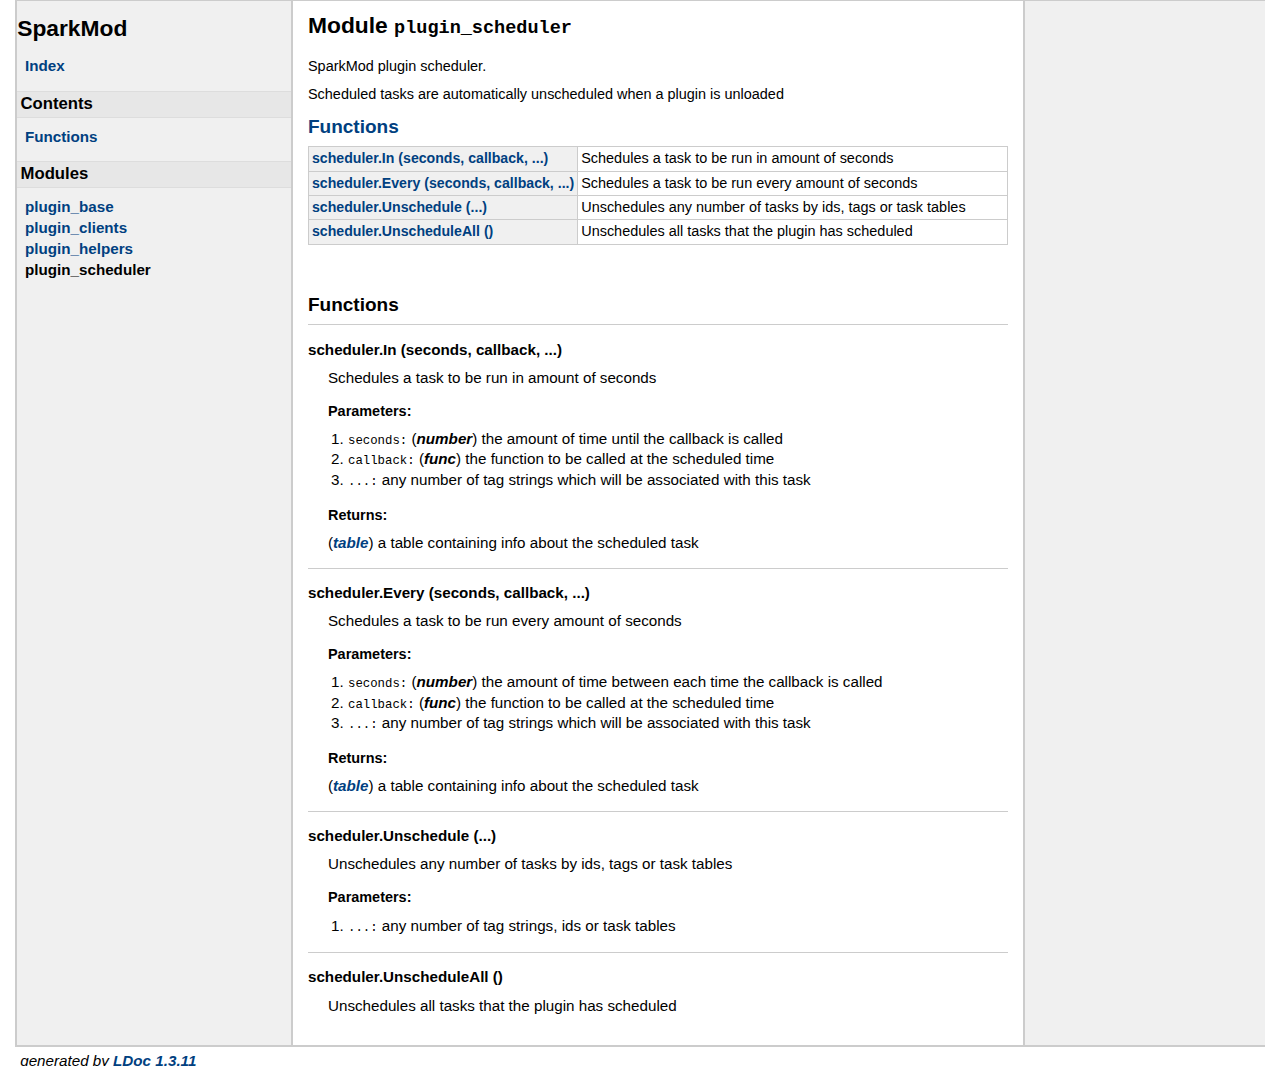
<file: api/modules/plugin_scheduler.html>
<!DOCTYPE html PUBLIC "-//W3C//DTD XHTML 1.0 Strict//EN"
   "http://www.w3.org/TR/xhtml1/DTD/xhtml1-strict.dtd">
<html>
<meta http-equiv="Content-Type" content="text/html; charset=UTF-8"/>
<head>
    <title>SparkMod Documentation</title>
    <link rel="stylesheet" href="../ldoc.css" type="text/css" />
</head>
<body>

<div id="container">

<div id="product">
	<div id="product_logo"></div>
	<div id="product_name"><big><b></b></big></div>
	<div id="product_description"></div>
</div> <!-- id="product" -->


<div id="main">


<!-- Menu -->

<div id="navigation">
<br/>
<h1>SparkMod</h1>

<ul>
  <li><a href="../index.html">Index</a></li>
</ul>

<h2>Contents</h2>
<ul>
<li><a href="#Functions">Functions</a></li>
</ul>


<h2>Modules</h2>
<ul>
  <li><a href="../modules/plugin_base.html">plugin_base</a></li>
  <li><a href="../modules/plugin_clients.html">plugin_clients</a></li>
  <li><a href="../modules/plugin_helpers.html">plugin_helpers</a></li>
  <li><strong>plugin_scheduler</strong></li>
</ul>

</div>

<div id="content">

<h1>Module <code>plugin_scheduler</code></h1>

<p>SparkMod plugin scheduler.</p>
<p>
 Scheduled tasks are automatically unscheduled when a plugin is unloaded</p>


<h2><a href="#Functions">Functions</a></h2>
<table class="function_list">
	<tr>
	<td class="name" nowrap><a href="#scheduler.In">scheduler.In&nbsp;(seconds, callback, ...)</a></td>
	<td class="summary">Schedules a task to be run in amount of seconds</td>
	</tr>
	<tr>
	<td class="name" nowrap><a href="#scheduler.Every">scheduler.Every&nbsp;(seconds, callback, ...)</a></td>
	<td class="summary">Schedules a task to be run every amount of seconds</td>
	</tr>
	<tr>
	<td class="name" nowrap><a href="#scheduler.Unschedule">scheduler.Unschedule&nbsp;(...)</a></td>
	<td class="summary">Unschedules any number of tasks by ids, tags or task tables</td>
	</tr>
	<tr>
	<td class="name" nowrap><a href="#scheduler.UnscheduleAll">scheduler.UnscheduleAll&nbsp;()</a></td>
	<td class="summary">Unschedules all tasks that the plugin has scheduled</td>
	</tr>
</table>

<br/>
<br/>


    <h2><a name="Functions"></a>Functions</h2>
    <dl class="function">
    <dt>
    <a name = "scheduler.In"></a>
    <strong>scheduler.In&nbsp;(seconds, callback, ...)</strong>
    </dt>
    <dd>
    Schedules a task to be run in amount of seconds

    <h3>Parameters:</h3>
    <ul>
        <li><span class="parameter">seconds</span>
            <span class="types"><span class="type">number</span></span>
         the amount of time until the callback is called</li>
        <li><span class="parameter">callback</span>
            <span class="types"><span class="type">func</span></span>
         the function to be called at the scheduled time</li>
        <li><span class="parameter">...</span>
         any number of tag strings which will be associated with this task</li>
    </ul>

    <h3>Returns:</h3>
    <ol>

          <span class="types"><a class="type" href="http://www.lua.org/manual/5.1/manual.html#5.5">table</a></span>
        a table containing info about the scheduled task
    </ol>




</dd>
    <dt>
    <a name = "scheduler.Every"></a>
    <strong>scheduler.Every&nbsp;(seconds, callback, ...)</strong>
    </dt>
    <dd>
    Schedules a task to be run every amount of seconds

    <h3>Parameters:</h3>
    <ul>
        <li><span class="parameter">seconds</span>
            <span class="types"><span class="type">number</span></span>
         the amount of time between each time the callback is called</li>
        <li><span class="parameter">callback</span>
            <span class="types"><span class="type">func</span></span>
         the function to be called at the scheduled time</li>
        <li><span class="parameter">...</span>
         any number of tag strings which will be associated with this task</li>
    </ul>

    <h3>Returns:</h3>
    <ol>

          <span class="types"><a class="type" href="http://www.lua.org/manual/5.1/manual.html#5.5">table</a></span>
        a table containing info about the scheduled task
    </ol>




</dd>
    <dt>
    <a name = "scheduler.Unschedule"></a>
    <strong>scheduler.Unschedule&nbsp;(...)</strong>
    </dt>
    <dd>
    Unschedules any number of tasks by ids, tags or task tables

    <h3>Parameters:</h3>
    <ul>
        <li><span class="parameter">...</span>
         any number of tag strings, ids or task tables</li>
    </ul>





</dd>
    <dt>
    <a name = "scheduler.UnscheduleAll"></a>
    <strong>scheduler.UnscheduleAll&nbsp;()</strong>
    </dt>
    <dd>
    Unschedules all tasks that the plugin has scheduled






</dd>
</dl>


</div> <!-- id="content" -->
</div> <!-- id="main" -->
<div id="about">
<i>generated by <a href="http://github.com/stevedonovan/LDoc">LDoc 1.3.11</a></i>
</div> <!-- id="about" -->
</div> <!-- id="container" -->
</body>
</html>
</file>
<file: api/ldoc.css>
/* BEGIN RESET

Copyright (c) 2010, Yahoo! Inc. All rights reserved.
Code licensed under the BSD License:
http://developer.yahoo.com/yui/license.html
version: 2.8.2r1
*/

html {
    color: #000;
    background: #FFF;
}
body,div,dl,dt,dd,ul,ol,li,h1,h2,h3,h4,h5,h6,pre,code,form,fieldset,legend,input,button,textarea,p,blockquote,th,td {
    margin: 0;
    padding: 0;
}
table {
    border-collapse: collapse;
    border-spacing: 0;
}
fieldset,img {
    border: 0;
}
address,caption,cite,code,dfn,em,strong,th,var,optgroup {
    font-style: inherit;
    font-weight: inherit;
}
del,ins {
    text-decoration: none;
}
li {
    list-style: bullet;
    margin-left: 20px;
}
caption,th {
    text-align: left;
}
h1,h2,h3,h4,h5,h6 {
    font-size: 100%;
    font-weight: bold;
}
q:before,q:after {
    content: '';
}
abbr,acronym {
    border: 0;
    font-variant: normal;
}
sup {
    vertical-align: baseline;
}
sub {
    vertical-align: baseline;
}
legend {
    color: #000;
}
input,button,textarea,select,optgroup,option {
    font-family: inherit;
    font-size: inherit;
    font-style: inherit;
    font-weight: inherit;
}
input,button,textarea,select {*font-size:100%;
}
/* END RESET */

body {
    margin-left: 1em;
    margin-right: 1em;
    font-family: arial, helvetica, geneva, sans-serif;
    background-color: #ffffff; margin: 0px;
}

code, tt { font-family: monospace; }
span.parameter { font-family:monospace; }
span.parameter:after { content:":"; }
span.types:before { content:"("; }
span.types:after { content:")"; }
.type { font-weight: bold; font-style:italic }

body, p, td, th { font-size: .95em; line-height: 1.2em;}

p, ul { margin: 10px 0 0 0px;}

strong { font-weight: bold;}

em { font-style: italic;}

h1 {
    font-size: 1.5em;
    margin: 0 0 20px 0;
}
h2, h3, h4 { margin: 15px 0 10px 0; }
h2 { font-size: 1.25em; }
h3 { font-size: 1.15em; }
h4 { font-size: 1.06em; }

a:link { font-weight: bold; color: #004080; text-decoration: none; }
a:visited { font-weight: bold; color: #006699; text-decoration: none; }
a:link:hover { text-decoration: underline; }

hr {
    color:#cccccc;
    background: #00007f;
    height: 1px;
}

blockquote { margin-left: 3em; }

ul { list-style-type: disc; }

p.name {
    font-family: "Andale Mono", monospace;
    padding-top: 1em;
}

pre.example {
    background-color: rgb(245, 245, 245);
    border: 1px solid silver;
    padding: 10px;
    margin: 10px 0 10px 0;
    font-family: "Andale Mono", monospace;
    font-size: .85em;
}

pre {
    background-color: rgb(245, 245, 245);
    border: 1px solid silver;
    padding: 10px;
    margin: 10px 0 10px 0;
    overflow: auto;
    font-family: "Andale Mono", monospace;
}


table.index { border: 1px #00007f; }
table.index td { text-align: left; vertical-align: top; }

#container {
    margin-left: 1em;
    margin-right: 1em;
    background-color: #f0f0f0;
}

#product {
    text-align: center;
    border-bottom: 1px solid #cccccc;
    background-color: #ffffff;
}

#product big {
    font-size: 2em;
}

#main {
    background-color: #f0f0f0;
    border-left: 2px solid #cccccc;
}

#navigation {
    float: left;
    width: 18em;
    vertical-align: top;
    background-color: #f0f0f0;
    overflow: visible;
}

#navigation h2 {
    background-color:#e7e7e7;
    font-size:1.1em;
    color:#000000;
    text-align: left;
    padding:0.2em;
    border-top:1px solid #dddddd;
    border-bottom:1px solid #dddddd;
}

#navigation ul
{
    font-size:1em;
    list-style-type: none;
    margin: 1px 1px 10px 1px;
}

#navigation li {
    text-indent: -1em;
    display: block;
    margin: 3px 0px 0px 22px;
}

#navigation li li a {
    margin: 0px 3px 0px -1em;
}

#content {
    margin-left: 18em;
    padding: 1em;
    min-width: 700px;
    max-width: 840px;
    width: 50%;
    border-left: 2px solid #cccccc;
    border-right: 2px solid #cccccc;
    background-color: #ffffff;
}

#about {
    clear: both;
    padding: 5px;
    border-top: 2px solid #cccccc;
    background-color: #ffffff;
}

@media print {
    body {
        font: 12pt "Times New Roman", "TimeNR", Times, serif;
    }
    a { font-weight: bold; color: #004080; text-decoration: underline; }

    #main {
        background-color: #ffffff;
        border-left: 0px;
    }

    #container {
        margin-left: 2%;
        margin-right: 2%;
        background-color: #ffffff;
    }

    #content {
        padding: 1em;
        background-color: #ffffff;
    }

    #navigation {
        display: none;
    }
    pre.example {
        font-family: "Andale Mono", monospace;
        font-size: 10pt;
        page-break-inside: avoid;
    }
}

table.module_list {
    border-width: 1px;
    border-style: solid;
    border-color: #cccccc;
    border-collapse: collapse;
}
table.module_list td {
    border-width: 1px;
    padding: 3px;
    border-style: solid;
    border-color: #cccccc;
}
table.module_list td.name { background-color: #f0f0f0; ; min-width: 200px; }
table.module_list td.summary { width: 100%; }


table.function_list {
    border-width: 1px;
    border-style: solid;
    border-color: #cccccc;
    border-collapse: collapse;
}
table.function_list td {
    border-width: 1px;
    padding: 3px;
    border-style: solid;
    border-color: #cccccc;
}
table.function_list td.name { background-color: #f0f0f0; ; min-width: 200px; font-size: 0.93em; }
table.function_list td.summary { width: 100%; }

dl.table dt, dl.function dt {border-top: 1px solid #ccc; padding-top: 1em;}
dl.table dd, dl.function dd {padding-bottom: 1em; margin: 10px 0 0 20px;}
dl.table h3, dl.function h3 {font-size: .95em;}

/* stop sublists from having initial vertical space */
ul ul { margin-top: 0px; }
ol ul { margin-top: 0px; }
ol ol { margin-top: 0px; }
ul ol { margin-top: 0px; }

/* styles for prettification of source */
pre .comment { color: #558817; }
pre .constant { color: #a8660d; }
pre .escape { color: #844631; }
pre .keyword { color: #2239a8; font-weight: bold; }
pre .library { color: #0e7c6b; }
pre .marker { color: #512b1e; background: #fedc56; font-weight: bold; }
pre .string { color: #a8660d; }
pre .number { color: #f8660d; }
pre .operator { color: #2239a8; font-weight: bold; }
pre .preprocessor, pre .prepro { color: #a33243; }
pre .global { color: #800080; }
pre .prompt { color: #558817; }
pre .url { color: #272fc2; text-decoration: underline; }
</file>
